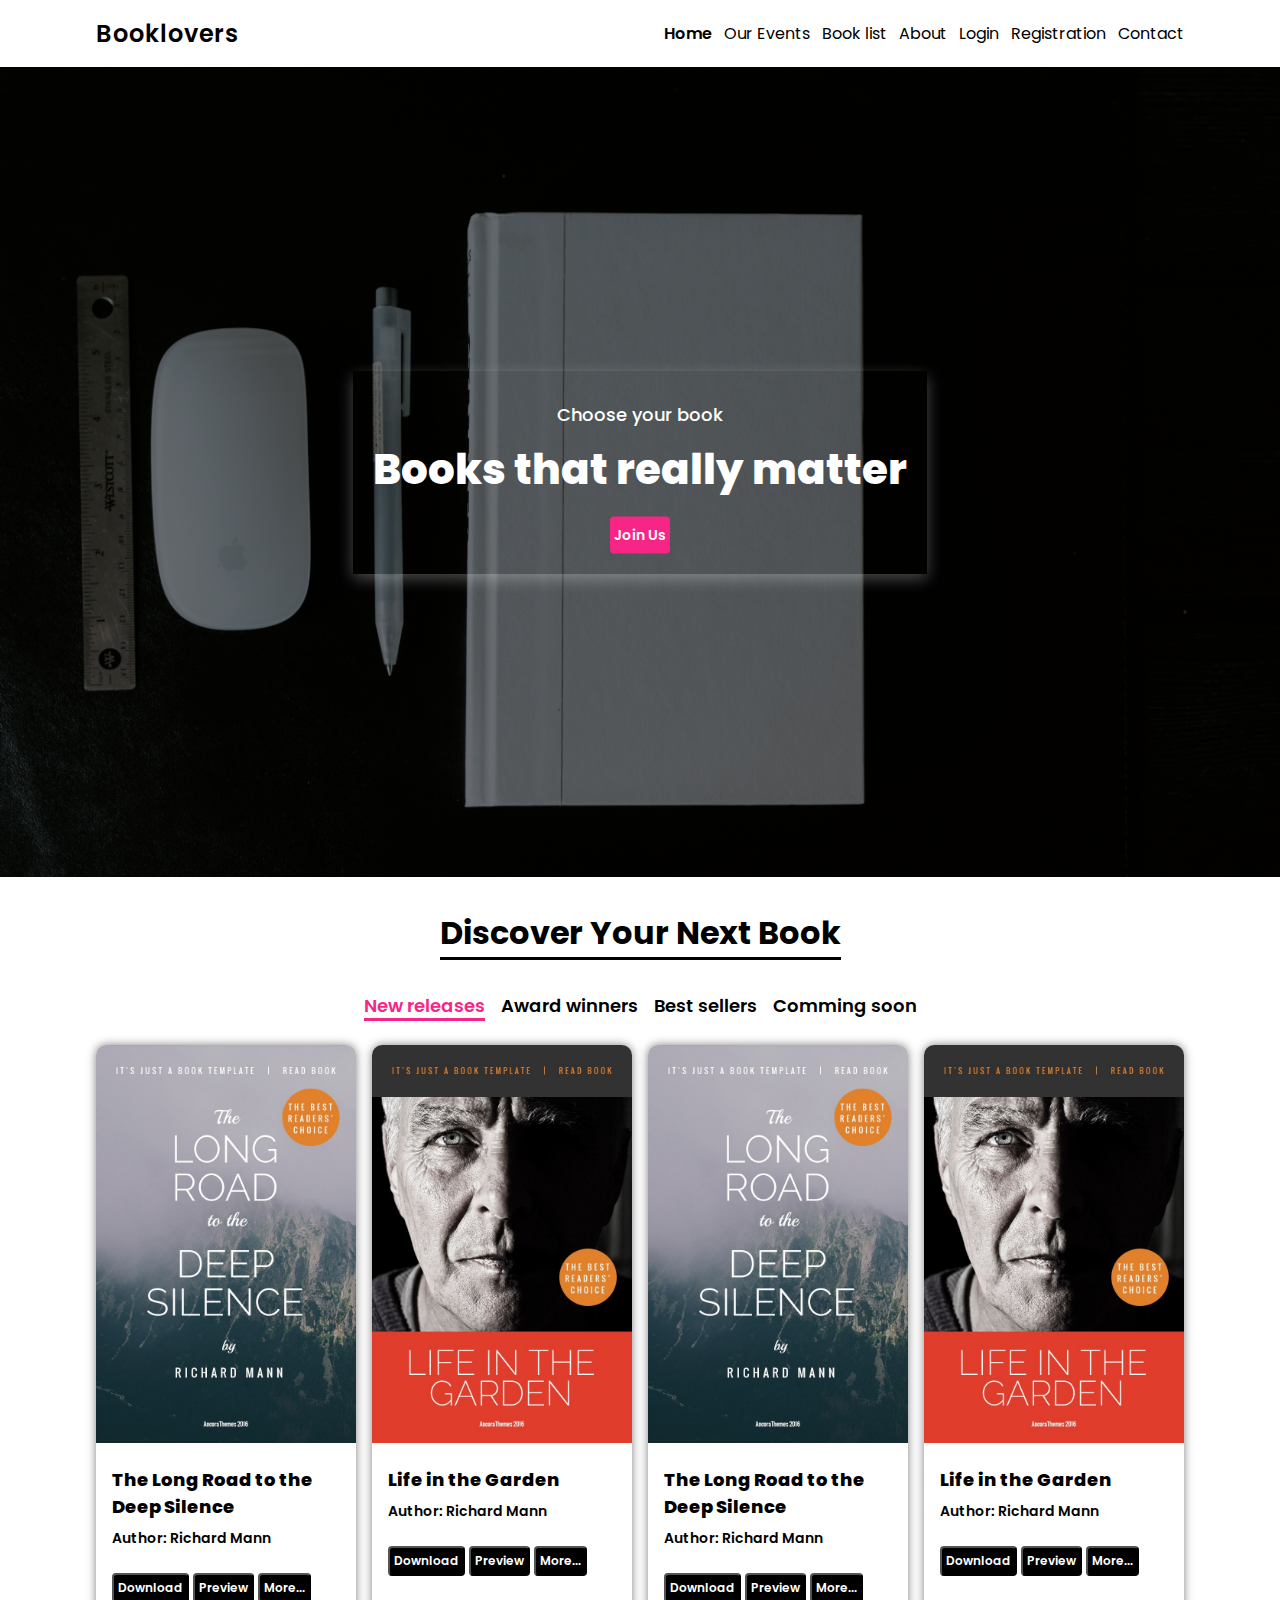
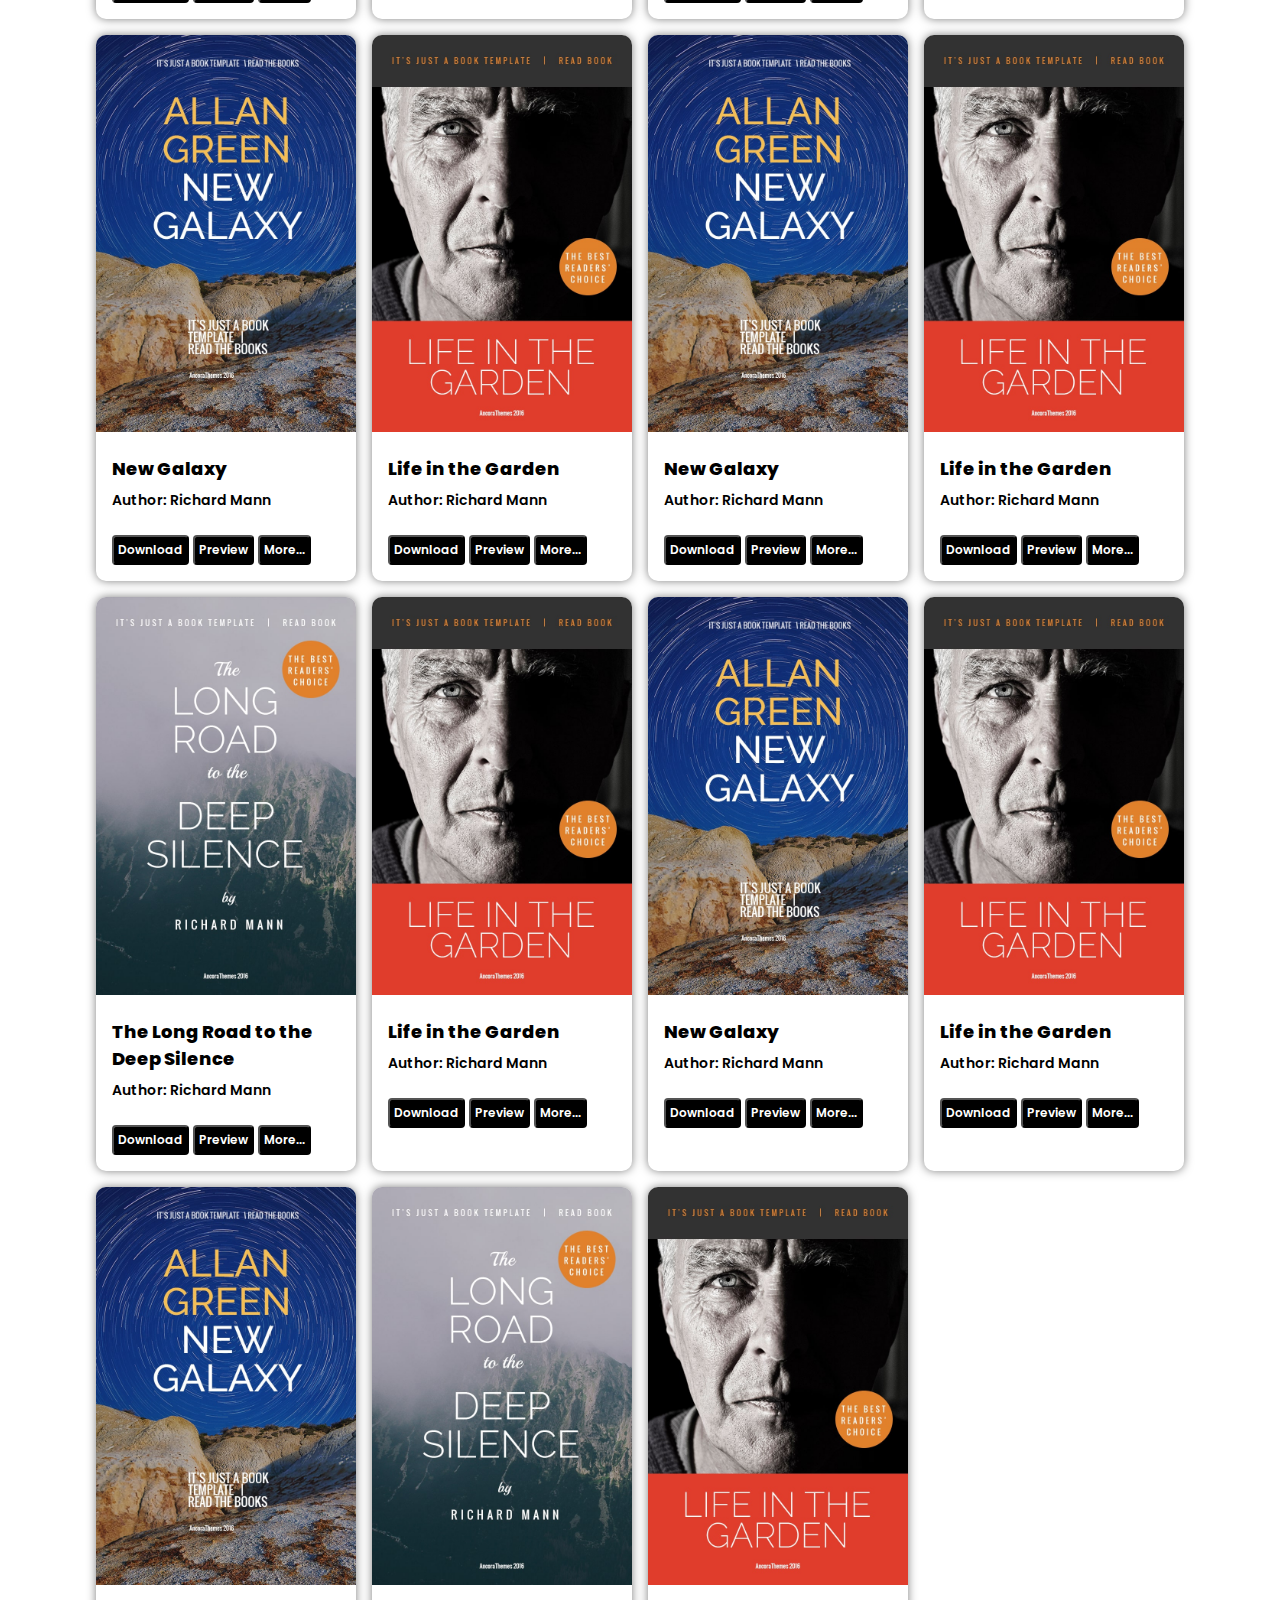
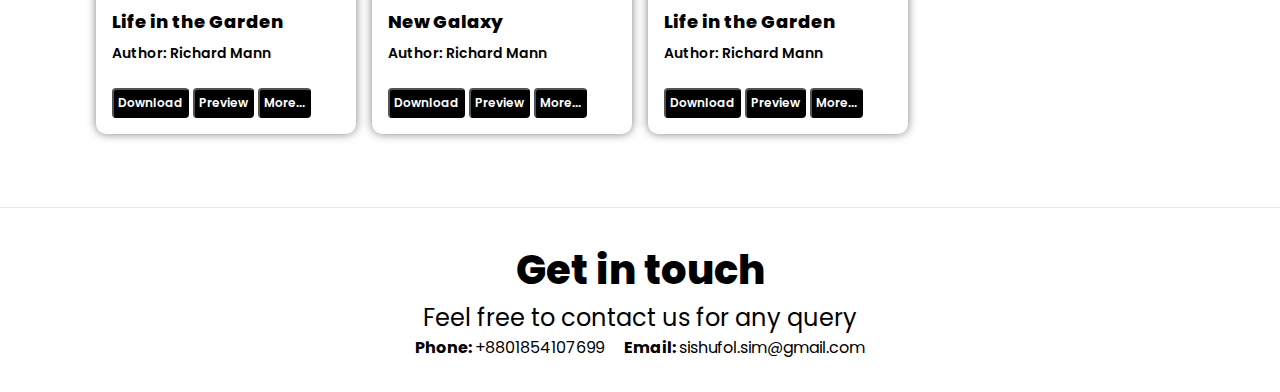
<file: index.html>
<!DOCTYPE html>
<html lang="en">

<head>
    <meta charset="UTF-8">
    <meta http-equiv="X-UA-Compatible" content="IE=edge">
    <meta name="viewport" content="width=device-width, initial-scale=1.0">
    <link rel="stylesheet" href="CSS/main.css">
    <link rel="preconnect" href="https://fonts.googleapis.com">
    <link rel="preconnect" href="https://fonts.gstatic.com" crossorigin>
    <link
        href="https://fonts.googleapis.com/css2?family=Poppins:ital,wght@0,100;0,200;0,300;0,400;0,500;0,600;0,700;0,800;0,900;1,300;1,600;1,700;1,800&display=swap"
        rel="stylesheet">
    <title>Library managemen system</title>
</head>

<body>
    <!-- https://booklovers.ancorathemes.com/ -->
    <!-- NavigationBar -->
    <div class="nav-container" id="navbarId">
        <nav class="navbar">
            <div class="navbar-brand">
                <a href="index.html">Booklovers</a>
            </div>
            <ul class="navbar-nav">
                <li class="nav-item"><a class="nav-link active" href="index.html">Home</a></li>
                <li class="nav-item"><a class="nav-link" href="events.html">Our Events</a></li>
                <li class="nav-item"><a class="nav-link" href="booklist.html">Book list</a></li>
                <li class="nav-item"><a class="nav-link" href="#">About</a></li>
                <li class="nav-item"><a class="nav-link" href="login.html">Login</a></li>
                <li class="nav-item"><a class="nav-link" href="registration.html">Registration</a></li>
                <li class="nav-item"><a class="nav-link" href="#footer">Contact</a></li>
            </ul>
        </nav>
    </div>

    <!-- Headng -->
    <header class="header">
        <div class="header-content">

            <div class="text-box">
                <p>Choose your book</p>
                <h1>Books that really matter</h1>
                <a href="registration.html" class="btn secondary-btn">Join Us</a>
            </div>
        </div>
    </header>

    <!-- Book list -->
    <div id="book-category">
        <div class="title-box">
            <h1 class="">Discover Your Next Book</h1>
        </div>
        <nav class="category-container">
            <ul class="category-nav">
                <li class="category-nav-item"><a class="category-nav-link  category-active" href="#">New releases</a>
                </li>
                <li class="category-nav-item"><a class="category-nav-link" href="#">Award winners</a></li>
                <li class="category-nav-item"><a class="category-nav-link" href="booklist.html">Best sellers</a></li>
                <li class="category-nav-item"><a class="category-nav-link" href="#">Comming soon</a></li>
            </ul>
        </nav>
    </div>
    <div class="book-section">

        <!--Book Container -->
        <div class="book-container">
            <!-- Book images -->
            <div class="book-cover">
                <img src="img/book1.jpg">
            </div>
            <div class="book-info-box">
                <!-- Book title and authors -->
                <div class="book-text-box">
                    <h2 class="book-title">The Long Road to the Deep Silence</h2>
                    <h4 class="book-author"><span>Author: </span>Richard Mann</h4>
                </div>
                <!-- Button -->
                <div class="book-btn">
                    <button class="primary-btn">Download</button>
                    <button class="primary-btn">Preview</button>
                    <button class="primary-btn">More...</button>
                </div>
            </div>
        </div>


        <!--Book Container -->
        <div class="book-container">
            <!-- Book images -->
            <div class="book-cover">
                <img src="img/book2.jpg">
            </div>
            <div class="book-info-box">
                <!-- Book title and authors -->
                <div class="book-text-box">
                    <h2 class="book-title">
                        Life in the Garden</h2>
                    <h4 class="book-author"><span>Author: </span>Richard Mann</h4>
                </div>
                <!-- Button -->
                <div class="book-btn">
                    <button class="primary-btn">Download</button>
                    <button class="primary-btn">Preview</button>
                    <button class="primary-btn">More...</button>
                </div>
            </div>
        </div>


        <!--Book Container -->
        <div class="book-container">
            <!-- Book images -->
            <div class="book-cover">
                <img src="img/book1.jpg">
            </div>
            <div class="book-info-box">
                <!-- Book title and authors -->
                <div class="book-text-box">
                    <h2 class="book-title">The Long Road to the Deep Silence</h2>
                    <h4 class="book-author"><span>Author: </span>Richard Mann</h4>
                </div>
                <!-- Button -->
                <div class="book-btn">
                    <button class="primary-btn">Download</button>
                    <button class="primary-btn">Preview</button>
                    <button class="primary-btn">More...</button>
                </div>
            </div>
        </div>


        <!--Book Container -->
        <div class="book-container">
            <!-- Book images -->
            <div class="book-cover">
                <img src="img/book2.jpg">
            </div>
            <div class="book-info-box">
                <!-- Book title and authors -->
                <div class="book-text-box">
                    <h2 class="book-title">
                        Life in the Garden</h2>
                    <h4 class="book-author"><span>Author: </span>Richard Mann</h4>
                </div>
                <!-- Button -->
                <div class="book-btn">
                    <button class="primary-btn">Download</button>
                    <button class="primary-btn">Preview</button>
                    <button class="primary-btn">More...</button>
                </div>
            </div>
        </div>


        <!--Book Container -->
        <div class="book-container">
            <!-- Book images -->
            <div class="book-cover">
                <img src="img/book3.jpg">
            </div>
            <div class="book-info-box">
                <!-- Book title and authors -->
                <div class="book-text-box">
                    <h2 class="book-title">New Galaxy
                    </h2>
                    <h4 class="book-author"><span>Author: </span>Richard Mann</h4>
                </div>
                <!-- Button -->
                <div class="book-btn">
                    <button class="primary-btn">Download</button>
                    <button class="primary-btn">Preview</button>
                    <button class="primary-btn">More...</button>
                </div>
            </div>
        </div>


        <!--Book Container -->
        <div class="book-container">
            <!-- Book images -->
            <div class="book-cover">
                <img src="img/book2.jpg">
            </div>
            <div class="book-info-box">
                <!-- Book title and authors -->
                <div class="book-text-box">
                    <h2 class="book-title">
                        Life in the Garden</h2>
                    <h4 class="book-author"><span>Author: </span>Richard Mann</h4>
                </div>
                <!-- Button -->
                <div class="book-btn">
                    <button class="primary-btn">Download</button>
                    <button class="primary-btn">Preview</button>
                    <button class="primary-btn">More...</button>
                </div>
            </div>
        </div>


        <!--Book Container -->
        <div class="book-container">
            <!-- Book images -->
            <div class="book-cover">
                <img src="img/book3.jpg">
            </div>
            <div class="book-info-box">
                <!-- Book title and authors -->
                <div class="book-text-box">
                    <h2 class="book-title">New Galaxy
                    </h2>
                    <h4 class="book-author"><span>Author: </span>Richard Mann</h4>
                </div>
                <!-- Button -->
                <div class="book-btn">
                    <button class="primary-btn">Download</button>
                    <button class="primary-btn">Preview</button>
                    <button class="primary-btn">More...</button>
                </div>
            </div>
        </div>


        <!--Book Container -->
        <div class="book-container">
            <!-- Book images -->
            <div class="book-cover">
                <img src="img/book2.jpg">
            </div>
            <div class="book-info-box">
                <!-- Book title and authors -->
                <div class="book-text-box">
                    <h2 class="book-title">
                        Life in the Garden</h2>
                    <h4 class="book-author"><span>Author: </span>Richard Mann</h4>
                </div>
                <!-- Button -->
                <div class="book-btn">
                    <button class="primary-btn">Download</button>
                    <button class="primary-btn">Preview</button>
                    <button class="primary-btn">More...</button>
                </div>
            </div>
        </div>


        <!--Book Container -->
        <div class="book-container">
            <!-- Book images -->
            <div class="book-cover">
                <img src="img/book1.jpg">
            </div>
            <div class="book-info-box">
                <!-- Book title and authors -->
                <div class="book-text-box">
                    <h2 class="book-title">The Long Road to the Deep Silence</h2>
                    <h4 class="book-author"><span>Author: </span>Richard Mann</h4>
                </div>
                <!-- Button -->
                <div class="book-btn">
                    <button class="primary-btn">Download</button>
                    <button class="primary-btn">Preview</button>
                    <button class="primary-btn">More...</button>
                </div>
            </div>
        </div>


        <!--Book Container -->
        <div class="book-container">
            <!-- Book images -->
            <div class="book-cover">
                <img src="img/book2.jpg">
            </div>
            <div class="book-info-box">
                <!-- Book title and authors -->
                <div class="book-text-box">
                    <h2 class="book-title">
                        Life in the Garden</h2>
                    <h4 class="book-author"><span>Author: </span>Richard Mann</h4>
                </div>
                <!-- Button -->
                <div class="book-btn">
                    <button class="primary-btn">Download</button>
                    <button class="primary-btn">Preview</button>
                    <button class="primary-btn">More...</button>
                </div>
            </div>
        </div>


        <!--Book Container -->
        <div class="book-container">
            <!-- Book images -->
            <div class="book-cover">
                <img src="img/book3.jpg">
            </div>
            <div class="book-info-box">
                <!-- Book title and authors -->
                <div class="book-text-box">
                    <h2 class="book-title">New Galaxy
                    </h2>
                    <h4 class="book-author"><span>Author: </span>Richard Mann</h4>
                </div>
                <!-- Button -->
                <div class="book-btn">
                    <button class="primary-btn">Download</button>
                    <button class="primary-btn">Preview</button>
                    <button class="primary-btn">More...</button>
                </div>
            </div>
        </div>


        <!--Book Container -->
        <div class="book-container">
            <!-- Book images -->
            <div class="book-cover">
                <img src="img/book2.jpg">
            </div>
            <div class="book-info-box">
                <!-- Book title and authors -->
                <div class="book-text-box">
                    <h2 class="book-title">
                        Life in the Garden</h2>
                    <h4 class="book-author"><span>Author: </span>Richard Mann</h4>
                </div>
                <!-- Button -->
                <div class="book-btn">
                    <button class="primary-btn">Download</button>
                    <button class="primary-btn">Preview</button>
                    <button class="primary-btn">More...</button>
                </div>
            </div>
        </div>
        <!--Book Container -->
        <div class="book-container">
            <!-- Book images -->
            <div class="book-cover">
                <img src="img/book3.jpg">
            </div>
            <div class="book-info-box">
                <!-- Book title and authors -->
                <div class="book-text-box">
                    <h2 class="book-title">
                        Life in the Garden</h2>
                    <h4 class="book-author"><span>Author: </span>Richard Mann</h4>
                </div>
                <!-- Button -->
                <div class="book-btn">
                    <button class="primary-btn">Download</button>
                    <button class="primary-btn">Preview</button>
                    <button class="primary-btn">More...</button>
                </div>
            </div>
        </div>


        <!--Book Container -->
        <div class="book-container">
            <!-- Book images -->
            <div class="book-cover">
                <img src="img/book1.jpg">
            </div>
            <div class="book-info-box">
                <!-- Book title and authors -->
                <div class="book-text-box">
                    <h2 class="book-title">New Galaxy
                    </h2>
                    <h4 class="book-author"><span>Author: </span>Richard Mann</h4>
                </div>
                <!-- Button -->
                <div class="book-btn">
                    <button class="primary-btn">Download</button>
                    <button class="primary-btn">Preview</button>
                    <button class="primary-btn">More...</button>
                </div>
            </div>
        </div>


        <!--Book Container -->
        <div class="book-container">
            <!-- Book images -->
            <div class="book-cover">
                <img src="img/book2.jpg">
            </div>
            <div class="book-info-box">
                <!-- Book title and authors -->
                <div class="book-text-box">
                    <h2 class="book-title">
                        Life in the Garden</h2>
                    <h4 class="book-author"><span>Author: </span>Richard Mann</h4>
                </div>
                <!-- Button -->
                <div class="book-btn">
                    <button class="primary-btn">Download</button>
                    <button class="primary-btn">Preview</button>
                    <button class="primary-btn">More...</button>
                </div>
            </div>
        </div>


    </div>

    <div class="footer" id="footer">
        <div class="container">
            <div class="footer-content">
                <div class="text-box">
                    <h2>Get in touch</h2>
                    <p>Feel free to contact us for any query</p>
                    <span><strong>Phone: </strong><a href="tel:+8801854107699">+8801854107699</a></span>
                    <span><strong>Email: </strong><a
                            href="mailto:sishufol.sim@gmail.com">sishufol.sim@gmail.com</a></span>
                </div>
            </div>
        </div>
    </div>



</body>

</html>
</file>
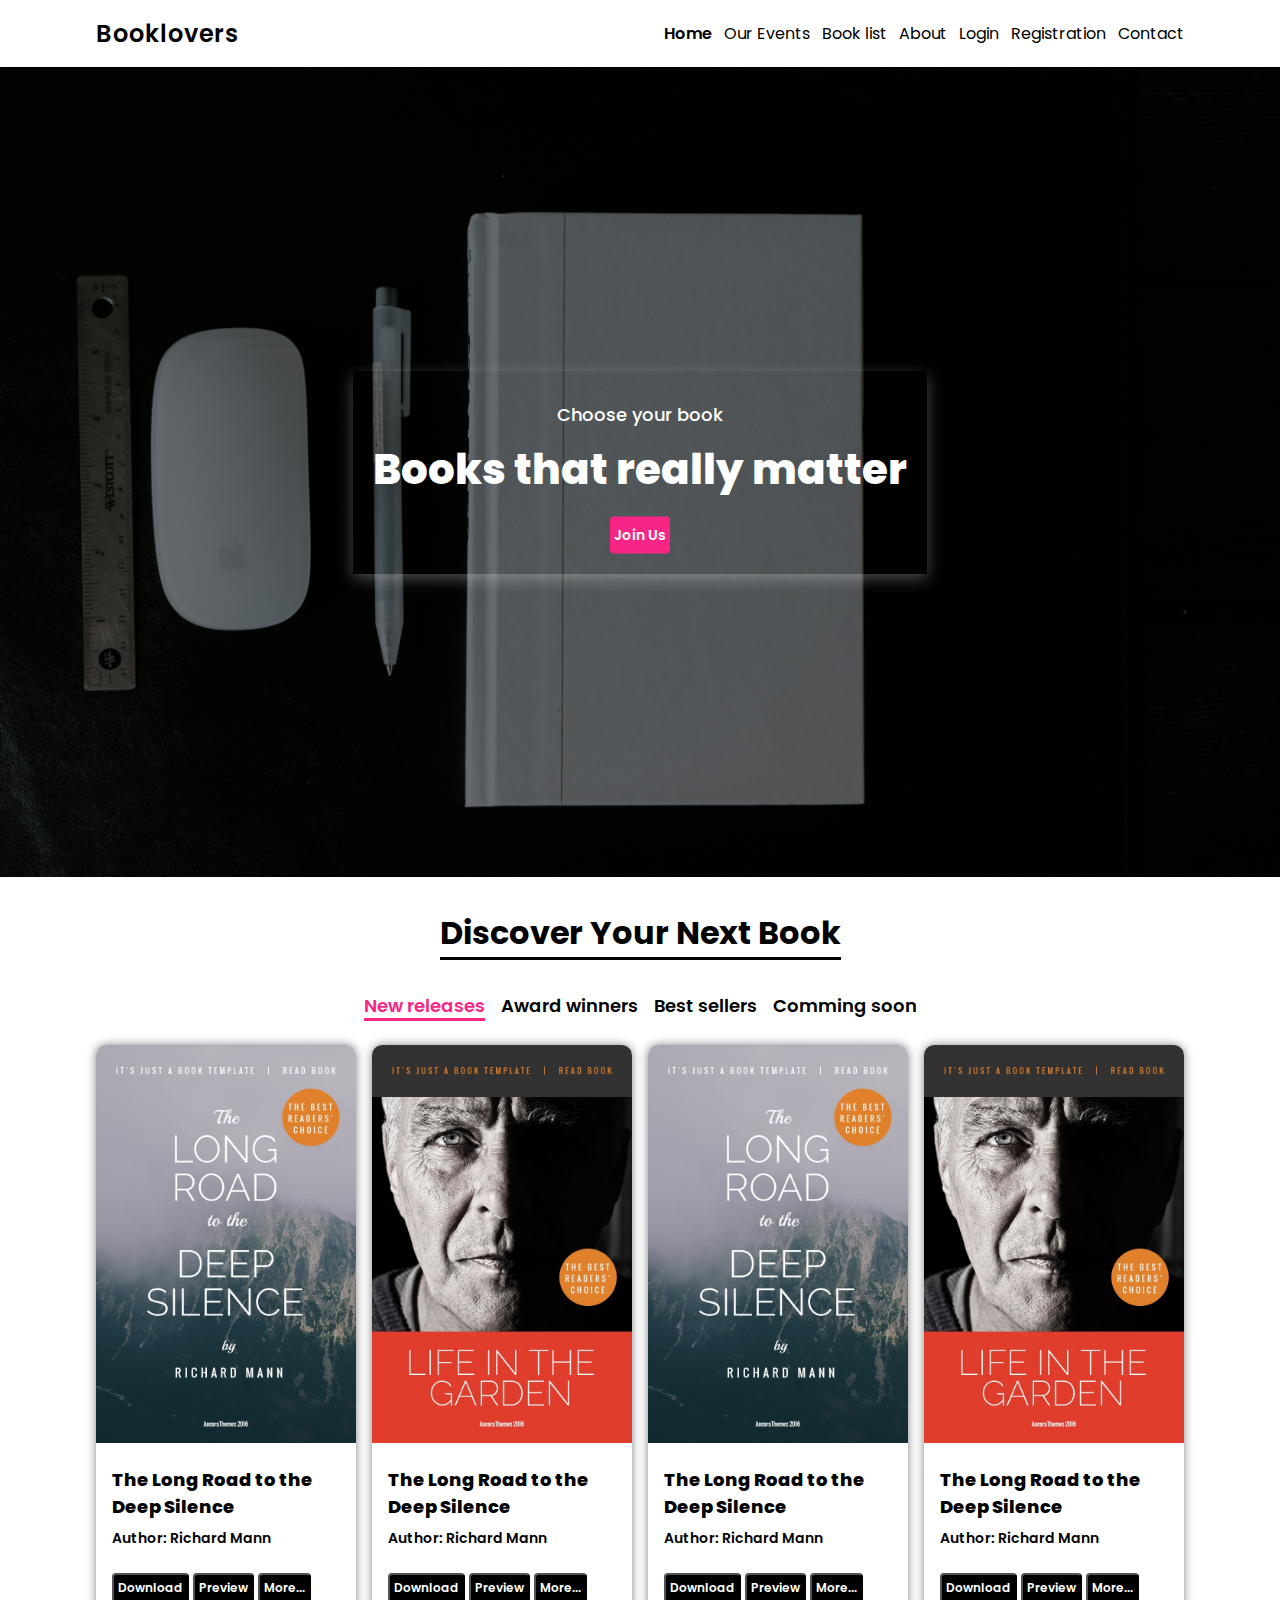
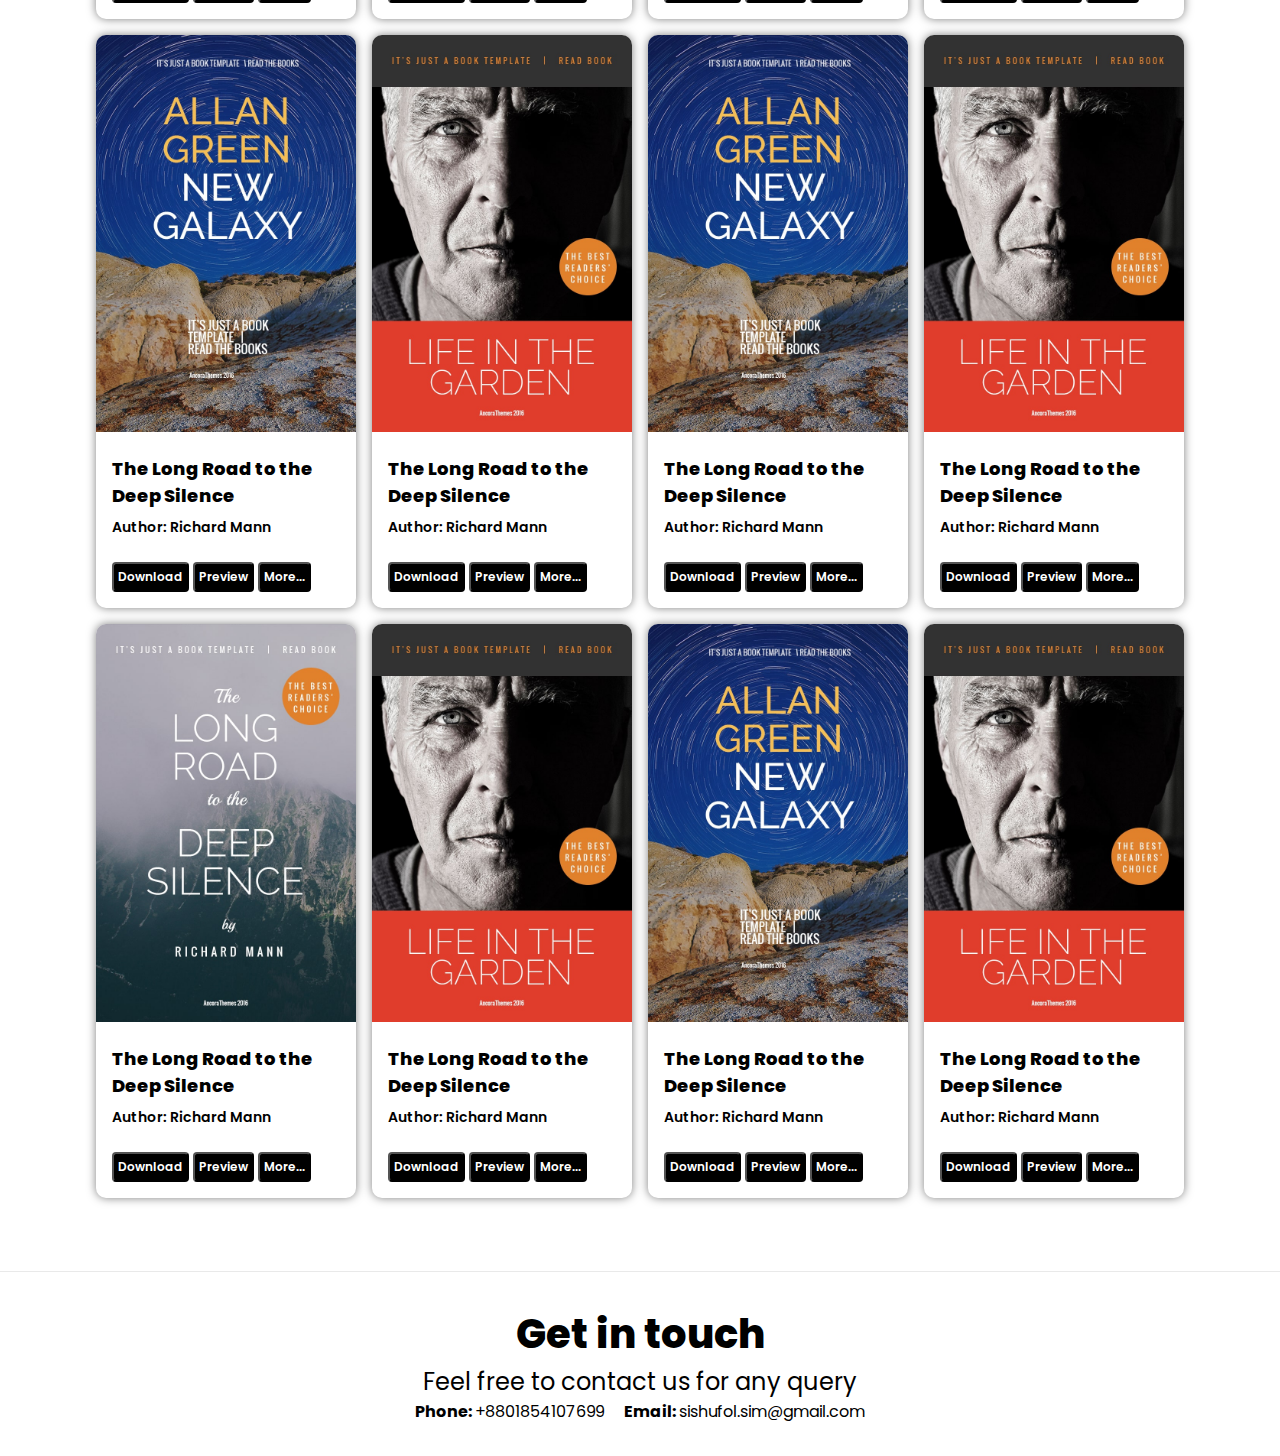
<file: html/index.html>
<!DOCTYPE html>
<html lang="en">

<head>
    <meta charset="UTF-8">
    <meta http-equiv="X-UA-Compatible" content="IE=edge">
    <meta name="viewport" content="width=device-width, initial-scale=1.0">
    <link rel="stylesheet" href="../CSS/main.css">
    <link rel="preconnect" href="https://fonts.googleapis.com">
    <link rel="preconnect" href="https://fonts.gstatic.com" crossorigin>
    <link
        href="https://fonts.googleapis.com/css2?family=Poppins:ital,wght@0,100;0,200;0,300;0,400;0,500;0,600;0,700;0,800;0,900;1,300;1,600;1,700;1,800&display=swap"
        rel="stylesheet">
    <title>Library managemen system</title>
</head>

<body>
    <!-- https://booklovers.ancorathemes.com/ -->
    <!-- NavigationBar -->
    <div class="nav-container" id="navbarId">
        <nav class="navbar">
            <div class="navbar-brand">
                <a href="index.html">Booklovers</a>
            </div>
            <ul class="navbar-nav">
                <li class="nav-item"><a class="nav-link active" href="index.html">Home</a></li>
                <li class="nav-item"><a class="nav-link" href="#">Our Events</a></li>
                <li class="nav-item"><a class="nav-link" href="booklist.html">Book list</a></li>
                <li class="nav-item"><a class="nav-link" href="#">About</a></li>
                <li class="nav-item"><a class="nav-link" href="login.html">Login</a></li>
                <li class="nav-item"><a class="nav-link" href="registration.html">Registration</a></li>
                <li class="nav-item"><a class="nav-link" href="#footer">Contact</a></li>
            </ul>
        </nav>
    </div>

    <!-- Headng -->
    <header class="header">
        <div class="header-content">

            <div class="text-box">
                <p>Choose your book</p>
                <h1>Books that really matter</h1>
                <a href="registration.html" class="btn secondary-btn">Join Us</a>
            </div>
        </div>
    </header>

    <!-- Book list -->
    <div id="book-category">
        <div class="title-box">
            <h1 class="">Discover Your Next Book</h1>
        </div>
        <nav class="category-container">
            <ul class="category-nav">
                <li class="category-nav-item"><a class="category-nav-link  category-active" href="#">New releases</a>
                </li>
                <li class="category-nav-item"><a class="category-nav-link" href="#">Award winners</a></li>
                <li class="category-nav-item"><a class="category-nav-link" href="booklist.html">Best sellers</a></li>
                <li class="category-nav-item"><a class="category-nav-link" href="#">Comming soon</a></li>
            </ul>
        </nav>
    </div>
    <div class="book-section">

        <!--Book Container -->
        <div class="book-container">
            <!-- Book images -->
            <div class="book-cover">
                <img src="../img/book1.jpg">
            </div>
            <div class="book-info-box">
                <!-- Book title and authors -->
                <div class="book-text-box">
                    <h2 class="book-title">The Long Road to the Deep Silence</h2>
                    <h4 class="book-author"><span>Author: </span>Richard Mann</h4>
                </div>
                <!-- Button -->
                <div class="book-btn">
                    <button class="primary-btn">Download</button>
                    <button class="primary-btn">Preview</button>
                    <button class="primary-btn">More...</button>
                </div>
            </div>
        </div>


        <!--Book Container -->
        <div class="book-container">
            <!-- Book images -->
            <div class="book-cover">
                <img src="../img/book2.jpg">
            </div>
            <div class="book-info-box">
                <!-- Book title and authors -->
                <div class="book-text-box">
                    <h2 class="book-title">The Long Road to the Deep Silence</h2>
                    <h4 class="book-author"><span>Author: </span>Richard Mann</h4>
                </div>
                <!-- Button -->
                <div class="book-btn">
                    <button class="primary-btn">Download</button>
                    <button class="primary-btn">Preview</button>
                    <button class="primary-btn">More...</button>
                </div>
            </div>
        </div>


        <!--Book Container -->
        <div class="book-container">
            <!-- Book images -->
            <div class="book-cover">
                <img src="../img/book1.jpg">
            </div>
            <div class="book-info-box">
                <!-- Book title and authors -->
                <div class="book-text-box">
                    <h2 class="book-title">The Long Road to the Deep Silence</h2>
                    <h4 class="book-author"><span>Author: </span>Richard Mann</h4>
                </div>
                <!-- Button -->
                <div class="book-btn">
                    <button class="primary-btn">Download</button>
                    <button class="primary-btn">Preview</button>
                    <button class="primary-btn">More...</button>
                </div>
            </div>
        </div>


        <!--Book Container -->
        <div class="book-container">
            <!-- Book images -->
            <div class="book-cover">
                <img src="../img/book2.jpg">
            </div>
            <div class="book-info-box">
                <!-- Book title and authors -->
                <div class="book-text-box">
                    <h2 class="book-title">The Long Road to the Deep Silence</h2>
                    <h4 class="book-author"><span>Author: </span>Richard Mann</h4>
                </div>
                <!-- Button -->
                <div class="book-btn">
                    <button class="primary-btn">Download</button>
                    <button class="primary-btn">Preview</button>
                    <button class="primary-btn">More...</button>
                </div>
            </div>
        </div>


        <!--Book Container -->
        <div class="book-container">
            <!-- Book images -->
            <div class="book-cover">
                <img src="../img/book3.jpg">
            </div>
            <div class="book-info-box">
                <!-- Book title and authors -->
                <div class="book-text-box">
                    <h2 class="book-title">The Long Road to the Deep Silence</h2>
                    <h4 class="book-author"><span>Author: </span>Richard Mann</h4>
                </div>
                <!-- Button -->
                <div class="book-btn">
                    <button class="primary-btn">Download</button>
                    <button class="primary-btn">Preview</button>
                    <button class="primary-btn">More...</button>
                </div>
            </div>
        </div>


        <!--Book Container -->
        <div class="book-container">
            <!-- Book images -->
            <div class="book-cover">
                <img src="../img/book2.jpg">
            </div>
            <div class="book-info-box">
                <!-- Book title and authors -->
                <div class="book-text-box">
                    <h2 class="book-title">The Long Road to the Deep Silence</h2>
                    <h4 class="book-author"><span>Author: </span>Richard Mann</h4>
                </div>
                <!-- Button -->
                <div class="book-btn">
                    <button class="primary-btn">Download</button>
                    <button class="primary-btn">Preview</button>
                    <button class="primary-btn">More...</button>
                </div>
            </div>
        </div>


        <!--Book Container -->
        <div class="book-container">
            <!-- Book images -->
            <div class="book-cover">
                <img src="../img/book3.jpg">
            </div>
            <div class="book-info-box">
                <!-- Book title and authors -->
                <div class="book-text-box">
                    <h2 class="book-title">The Long Road to the Deep Silence</h2>
                    <h4 class="book-author"><span>Author: </span>Richard Mann</h4>
                </div>
                <!-- Button -->
                <div class="book-btn">
                    <button class="primary-btn">Download</button>
                    <button class="primary-btn">Preview</button>
                    <button class="primary-btn">More...</button>
                </div>
            </div>
        </div>


        <!--Book Container -->
        <div class="book-container">
            <!-- Book images -->
            <div class="book-cover">
                <img src="../img/book2.jpg">
            </div>
            <div class="book-info-box">
                <!-- Book title and authors -->
                <div class="book-text-box">
                    <h2 class="book-title">The Long Road to the Deep Silence</h2>
                    <h4 class="book-author"><span>Author: </span>Richard Mann</h4>
                </div>
                <!-- Button -->
                <div class="book-btn">
                    <button class="primary-btn">Download</button>
                    <button class="primary-btn">Preview</button>
                    <button class="primary-btn">More...</button>
                </div>
            </div>
        </div>


        <!--Book Container -->
        <div class="book-container">
            <!-- Book images -->
            <div class="book-cover">
                <img src="../img/book1.jpg">
            </div>
            <div class="book-info-box">
                <!-- Book title and authors -->
                <div class="book-text-box">
                    <h2 class="book-title">The Long Road to the Deep Silence</h2>
                    <h4 class="book-author"><span>Author: </span>Richard Mann</h4>
                </div>
                <!-- Button -->
                <div class="book-btn">
                    <button class="primary-btn">Download</button>
                    <button class="primary-btn">Preview</button>
                    <button class="primary-btn">More...</button>
                </div>
            </div>
        </div>


        <!--Book Container -->
        <div class="book-container">
            <!-- Book images -->
            <div class="book-cover">
                <img src="../img/book2.jpg">
            </div>
            <div class="book-info-box">
                <!-- Book title and authors -->
                <div class="book-text-box">
                    <h2 class="book-title">The Long Road to the Deep Silence</h2>
                    <h4 class="book-author"><span>Author: </span>Richard Mann</h4>
                </div>
                <!-- Button -->
                <div class="book-btn">
                    <button class="primary-btn">Download</button>
                    <button class="primary-btn">Preview</button>
                    <button class="primary-btn">More...</button>
                </div>
            </div>
        </div>


        <!--Book Container -->
        <div class="book-container">
            <!-- Book images -->
            <div class="book-cover">
                <img src="../img/book3.jpg">
            </div>
            <div class="book-info-box">
                <!-- Book title and authors -->
                <div class="book-text-box">
                    <h2 class="book-title">The Long Road to the Deep Silence</h2>
                    <h4 class="book-author"><span>Author: </span>Richard Mann</h4>
                </div>
                <!-- Button -->
                <div class="book-btn">
                    <button class="primary-btn">Download</button>
                    <button class="primary-btn">Preview</button>
                    <button class="primary-btn">More...</button>
                </div>
            </div>
        </div>


        <!--Book Container -->
        <div class="book-container">
            <!-- Book images -->
            <div class="book-cover">
                <img src="../img/book2.jpg">
            </div>
            <div class="book-info-box">
                <!-- Book title and authors -->
                <div class="book-text-box">
                    <h2 class="book-title">The Long Road to the Deep Silence</h2>
                    <h4 class="book-author"><span>Author: </span>Richard Mann</h4>
                </div>
                <!-- Button -->
                <div class="book-btn">
                    <button class="primary-btn">Download</button>
                    <button class="primary-btn">Preview</button>
                    <button class="primary-btn">More...</button>
                </div>
            </div>
        </div>


    </div>

    <div class="footer" id="footer">
        <div class="container">
            <div class="footer-content">
                <div class="text-box">
                    <h2>Get in touch</h2>
                    <p>Feel free to contact us for any query</p>
                    <span><strong>Phone: </strong><a href="tel:+8801854107699">+8801854107699</a></span>
                    <span><strong>Email: </strong><a
                            href="mailto:sishufol.sim@gmail.com">sishufol.sim@gmail.com</a></span>
                </div>
            </div>
        </div>
    </div>



</body>

</html>
</file>
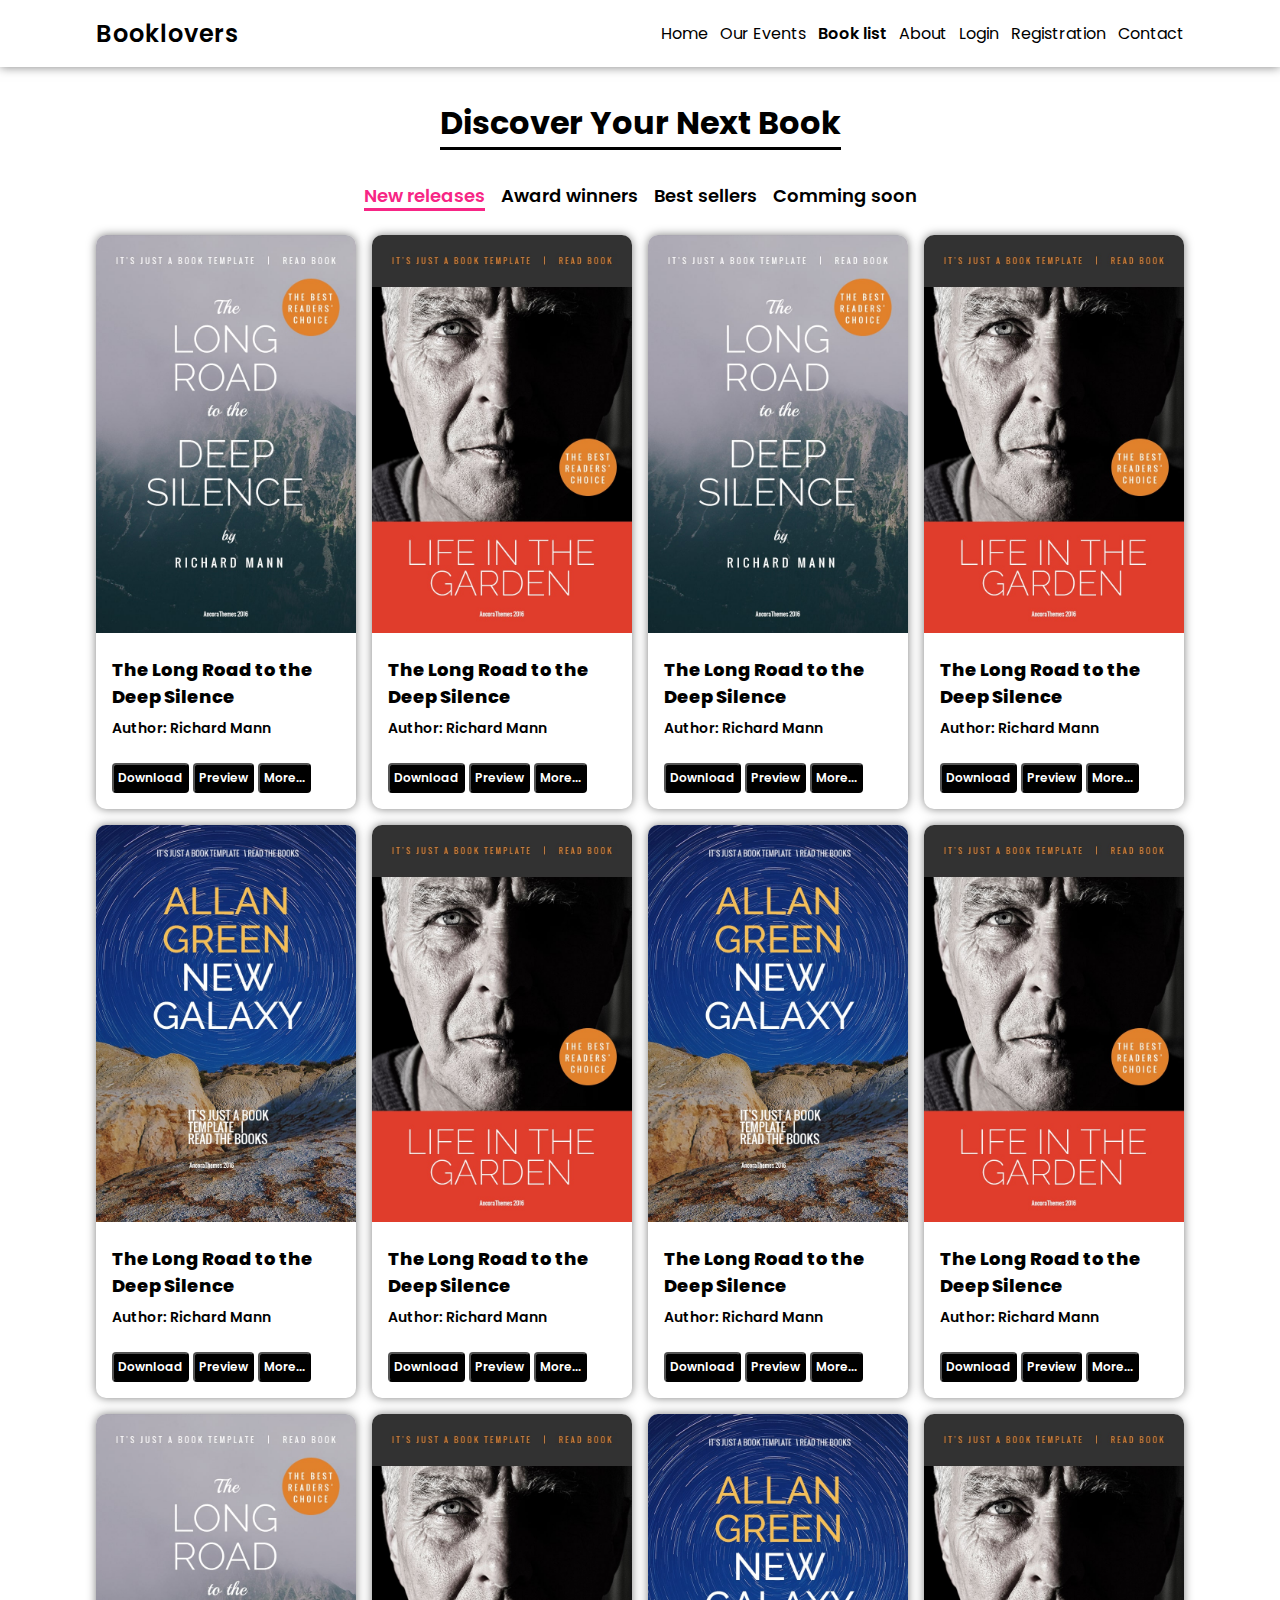
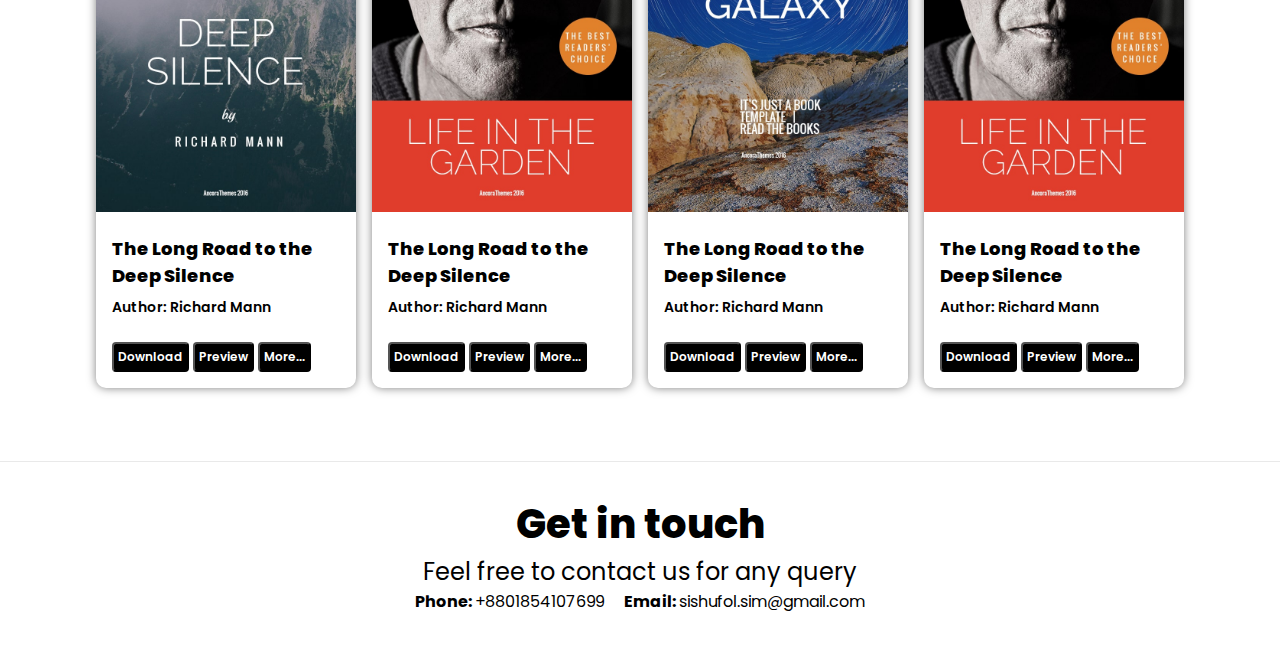
<file: booklist.html>
<!DOCTYPE html>
<html lang="en">

<head>
    <meta charset="UTF-8">
    <meta http-equiv="X-UA-Compatible" content="IE=edge">
    <meta name="viewport" content="width=device-width, initial-scale=1.0">
    <link rel="stylesheet" href="CSS/main.css">
    <link rel="preconnect" href="https://fonts.googleapis.com">
    <link rel="preconnect" href="https://fonts.gstatic.com" crossorigin>
    <link
        href="https://fonts.googleapis.com/css2?family=Poppins:ital,wght@0,100;0,200;0,300;0,400;0,500;0,600;0,700;0,800;0,900;1,300;1,600;1,700;1,800&display=swap"
        rel="stylesheet">
    <title>Book list</title>
</head>

<body>
    <div class="nav-container" id="navbarId">
        <nav class="navbar">
            <div class="navbar-brand">
                <a href="index.html">Booklovers</a>
            </div>
            <ul class="navbar-nav">
                <li class="nav-item"><a class="nav-link" href="index.html">Home</a></li>
                <li class="nav-item"><a class="nav-link" href="events.html">Our Events</a></li>
                <li class="nav-item"><a class="nav-link active" href="booklist.html">Book list</a></li>
                <li class="nav-item"><a class="nav-link" href="#">About</a></li>
                <li class="nav-item"><a class="nav-link" href="login.html">Login</a></li>
                <li class="nav-item"><a class="nav-link" href="registration.html">Registration</a></li>
                <li class="nav-item"><a class="nav-link" href="#footer">Contact</a></li>
            </ul>
        </nav>
    </div>


    <!-- Book list -->
    <div id="book-category">
        <div class="title-box">
            <h1 class="">Discover Your Next Book</h1>
        </div>
        <nav class="category-container">
            <ul class="category-nav">
                <li class="category-nav-item"><a class="category-nav-link  category-active" href="#">New releases</a>
                </li>
                <li class="category-nav-item"><a class="category-nav-link" href="#">Award winners</a></li>
                <li class="category-nav-item"><a class="category-nav-link" href="booklist.html">Best sellers</a></li>
                <li class="category-nav-item"><a class="category-nav-link" href="#">Comming soon</a></li>
            </ul>
        </nav>
    </div>
    <div class="book-section">

        <!--Book Container -->
        <div class="book-container">
            <!-- Book images -->
            <div class="book-cover">
                <img src="img/book1.jpg">
            </div>
            <div class="book-info-box">
                <!-- Book title and authors -->
                <div class="book-text-box">
                    <h2 class="book-title">The Long Road to the Deep Silence</h2>
                    <h4 class="book-author"><span>Author: </span>Richard Mann</h4>
                </div>
                <!-- Button -->
                <div class="book-btn">
                    <button class="primary-btn">Download</button>
                    <button class="primary-btn">Preview</button>
                    <button class="primary-btn">More...</button>
                </div>
            </div>
        </div>


        <!--Book Container -->
        <div class="book-container">
            <!-- Book images -->
            <div class="book-cover">
                <img src="img/book2.jpg">
            </div>
            <div class="book-info-box">
                <!-- Book title and authors -->
                <div class="book-text-box">
                    <h2 class="book-title">The Long Road to the Deep Silence</h2>
                    <h4 class="book-author"><span>Author: </span>Richard Mann</h4>
                </div>
                <!-- Button -->
                <div class="book-btn">
                    <button class="primary-btn">Download</button>
                    <button class="primary-btn">Preview</button>
                    <button class="primary-btn">More...</button>
                </div>
            </div>
        </div>


        <!--Book Container -->
        <div class="book-container">
            <!-- Book images -->
            <div class="book-cover">
                <img src="img/book1.jpg">
            </div>
            <div class="book-info-box">
                <!-- Book title and authors -->
                <div class="book-text-box">
                    <h2 class="book-title">The Long Road to the Deep Silence</h2>
                    <h4 class="book-author"><span>Author: </span>Richard Mann</h4>
                </div>
                <!-- Button -->
                <div class="book-btn">
                    <button class="primary-btn">Download</button>
                    <button class="primary-btn">Preview</button>
                    <button class="primary-btn">More...</button>
                </div>
            </div>
        </div>


        <!--Book Container -->
        <div class="book-container">
            <!-- Book images -->
            <div class="book-cover">
                <img src="img/book2.jpg">
            </div>
            <div class="book-info-box">
                <!-- Book title and authors -->
                <div class="book-text-box">
                    <h2 class="book-title">The Long Road to the Deep Silence</h2>
                    <h4 class="book-author"><span>Author: </span>Richard Mann</h4>
                </div>
                <!-- Button -->
                <div class="book-btn">
                    <button class="primary-btn">Download</button>
                    <button class="primary-btn">Preview</button>
                    <button class="primary-btn">More...</button>
                </div>
            </div>
        </div>


        <!--Book Container -->
        <div class="book-container">
            <!-- Book images -->
            <div class="book-cover">
                <img src="img/book3.jpg">
            </div>
            <div class="book-info-box">
                <!-- Book title and authors -->
                <div class="book-text-box">
                    <h2 class="book-title">The Long Road to the Deep Silence</h2>
                    <h4 class="book-author"><span>Author: </span>Richard Mann</h4>
                </div>
                <!-- Button -->
                <div class="book-btn">
                    <button class="primary-btn">Download</button>
                    <button class="primary-btn">Preview</button>
                    <button class="primary-btn">More...</button>
                </div>
            </div>
        </div>


        <!--Book Container -->
        <div class="book-container">
            <!-- Book images -->
            <div class="book-cover">
                <img src="img/book2.jpg">
            </div>
            <div class="book-info-box">
                <!-- Book title and authors -->
                <div class="book-text-box">
                    <h2 class="book-title">The Long Road to the Deep Silence</h2>
                    <h4 class="book-author"><span>Author: </span>Richard Mann</h4>
                </div>
                <!-- Button -->
                <div class="book-btn">
                    <button class="primary-btn">Download</button>
                    <button class="primary-btn">Preview</button>
                    <button class="primary-btn">More...</button>
                </div>
            </div>
        </div>


        <!--Book Container -->
        <div class="book-container">
            <!-- Book images -->
            <div class="book-cover">
                <img src="img/book3.jpg">
            </div>
            <div class="book-info-box">
                <!-- Book title and authors -->
                <div class="book-text-box">
                    <h2 class="book-title">The Long Road to the Deep Silence</h2>
                    <h4 class="book-author"><span>Author: </span>Richard Mann</h4>
                </div>
                <!-- Button -->
                <div class="book-btn">
                    <button class="primary-btn">Download</button>
                    <button class="primary-btn">Preview</button>
                    <button class="primary-btn">More...</button>
                </div>
            </div>
        </div>


        <!--Book Container -->
        <div class="book-container">
            <!-- Book images -->
            <div class="book-cover">
                <img src="img/book2.jpg">
            </div>
            <div class="book-info-box">
                <!-- Book title and authors -->
                <div class="book-text-box">
                    <h2 class="book-title">The Long Road to the Deep Silence</h2>
                    <h4 class="book-author"><span>Author: </span>Richard Mann</h4>
                </div>
                <!-- Button -->
                <div class="book-btn">
                    <button class="primary-btn">Download</button>
                    <button class="primary-btn">Preview</button>
                    <button class="primary-btn">More...</button>
                </div>
            </div>
        </div>


        <!--Book Container -->
        <div class="book-container">
            <!-- Book images -->
            <div class="book-cover">
                <img src="img/book1.jpg">
            </div>
            <div class="book-info-box">
                <!-- Book title and authors -->
                <div class="book-text-box">
                    <h2 class="book-title">The Long Road to the Deep Silence</h2>
                    <h4 class="book-author"><span>Author: </span>Richard Mann</h4>
                </div>
                <!-- Button -->
                <div class="book-btn">
                    <button class="primary-btn">Download</button>
                    <button class="primary-btn">Preview</button>
                    <button class="primary-btn">More...</button>
                </div>
            </div>
        </div>


        <!--Book Container -->
        <div class="book-container">
            <!-- Book images -->
            <div class="book-cover">
                <img src="img/book2.jpg">
            </div>
            <div class="book-info-box">
                <!-- Book title and authors -->
                <div class="book-text-box">
                    <h2 class="book-title">The Long Road to the Deep Silence</h2>
                    <h4 class="book-author"><span>Author: </span>Richard Mann</h4>
                </div>
                <!-- Button -->
                <div class="book-btn">
                    <button class="primary-btn">Download</button>
                    <button class="primary-btn">Preview</button>
                    <button class="primary-btn">More...</button>
                </div>
            </div>
        </div>


        <!--Book Container -->
        <div class="book-container">
            <!-- Book images -->
            <div class="book-cover">
                <img src="img/book3.jpg">
            </div>
            <div class="book-info-box">
                <!-- Book title and authors -->
                <div class="book-text-box">
                    <h2 class="book-title">The Long Road to the Deep Silence</h2>
                    <h4 class="book-author"><span>Author: </span>Richard Mann</h4>
                </div>
                <!-- Button -->
                <div class="book-btn">
                    <button class="primary-btn">Download</button>
                    <button class="primary-btn">Preview</button>
                    <button class="primary-btn">More...</button>
                </div>
            </div>
        </div>


        <!--Book Container -->
        <div class="book-container">
            <!-- Book images -->
            <div class="book-cover">
                <img src="img/book2.jpg">
            </div>
            <div class="book-info-box">
                <!-- Book title and authors -->
                <div class="book-text-box">
                    <h2 class="book-title">The Long Road to the Deep Silence</h2>
                    <h4 class="book-author"><span>Author: </span>Richard Mann</h4>
                </div>
                <!-- Button -->
                <div class="book-btn">
                    <button class="primary-btn">Download</button>
                    <button class="primary-btn">Preview</button>
                    <button class="primary-btn">More...</button>
                </div>
            </div>
        </div>


    </div>
    <div class="footer" id="footer">
        <div class="container">
            <div class="footer-content">
                <div class="text-box">
                    <h2>Get in touch</h2>
                    <p>Feel free to contact us for any query</p>
                    <span><strong>Phone: </strong><a href="tel:+8801854107699">+8801854107699</a></span>
                    <span><strong>Email: </strong><a
                            href="mailto:sishufol.sim@gmail.com">sishufol.sim@gmail.com</a></span>
                </div>
            </div>
        </div>
    </div>
</body>

</html>
</file>
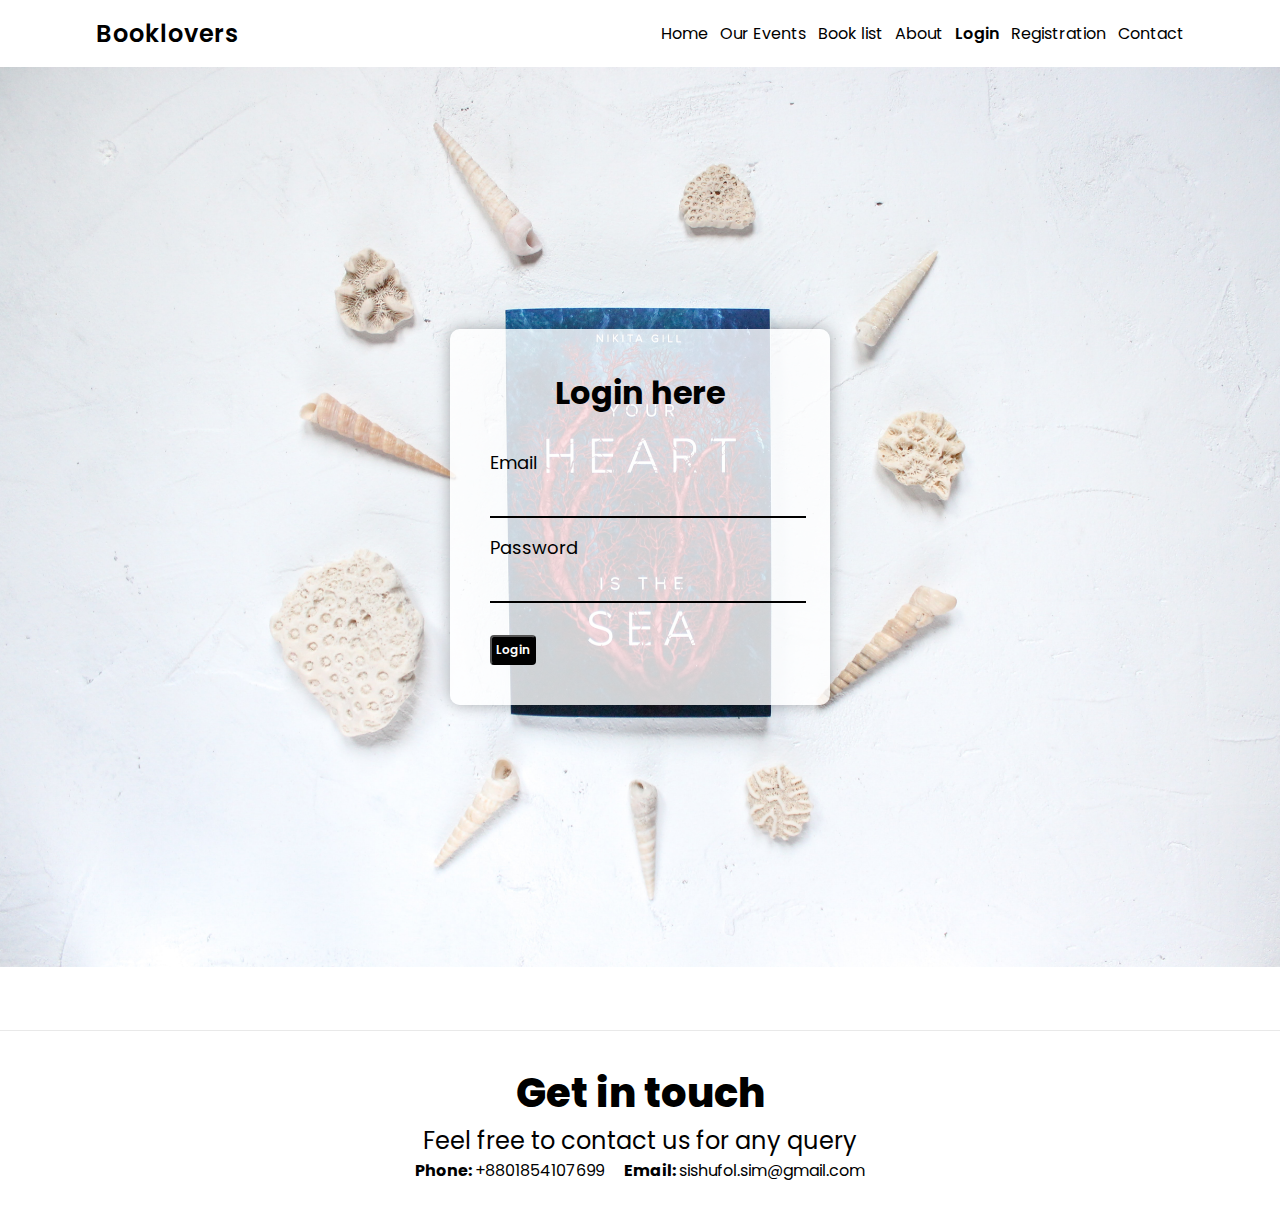
<file: login.html>
<!DOCTYPE html>
<html lang="en">

<head>
    <meta charset="UTF-8">
    <meta http-equiv="X-UA-Compatible" content="IE=edge">
    <meta name="viewport" content="width=device-width, initial-scale=1.0">
    <link rel="stylesheet" href="CSS/main.css">
    <link rel="preconnect" href="https://fonts.googleapis.com">
    <link rel="preconnect" href="https://fonts.gstatic.com" crossorigin>
    <link
        href="https://fonts.googleapis.com/css2?family=Poppins:ital,wght@0,100;0,200;0,300;0,400;0,500;0,600;0,700;0,800;0,900;1,300;1,600;1,700;1,800&display=swap"
        rel="stylesheet">
    <title>Login</title>
</head>

<body>
    <!-- NavigationBar -->
    <div class="nav-container" id="navbarId">
        <nav class="navbar">
            <div class="navbar-brand">
                <a href="index.html">Booklovers</a>
            </div>
            <ul class="navbar-nav">
                <li class="nav-item"><a class="nav-link" href="index.html">Home</a></li>
                <li class="nav-item"><a class="nav-link" href="events.html">Our Events</a></li>
                <li class="nav-item"><a class="nav-link" href="booklist.html">Book list</a></li>
                <li class="nav-item"><a class="nav-link" href="#">About</a></li>
                <li class="nav-item"><a class="nav-link active" href="login.html">Login</a></li>
                <li class="nav-item"><a class="nav-link" href="registration.html">Registration</a></li>
                <li class="nav-item"><a class="nav-link" href="#footer">Contact</a></li>
            </ul>
        </nav>
    </div>
    <div class="container">
        <div class="input-box">
            <div class="input-content">
                <h1 class="input-header">Login here</h1>
                <form class="input-form">
                    <label for="email">Email</label>
                    <input id="email" type="text">
                    <br>
                    <label for="password">Password</label>
                    <input id="password" type="password">
                    <br>
                    <button class="primary-btn">Login</button>
                    <br>
                </form>
            </div>

        </div>

    </div>
    <div class="footer" id="footer">
        <div class="container">
            <div class="footer-content">
                <div class="text-box">
                    <h2>Get in touch</h2>
                    <p>Feel free to contact us for any query</p>
                    <span><strong>Phone: </strong><a href="tel:+8801854107699">+8801854107699</a></span>
                    <span><strong>Email: </strong><a
                            href="mailto:sishufol.sim@gmail.com">sishufol.sim@gmail.com</a></span>
                </div>
            </div>
        </div>
    </div>
</body>

</html>
</file>
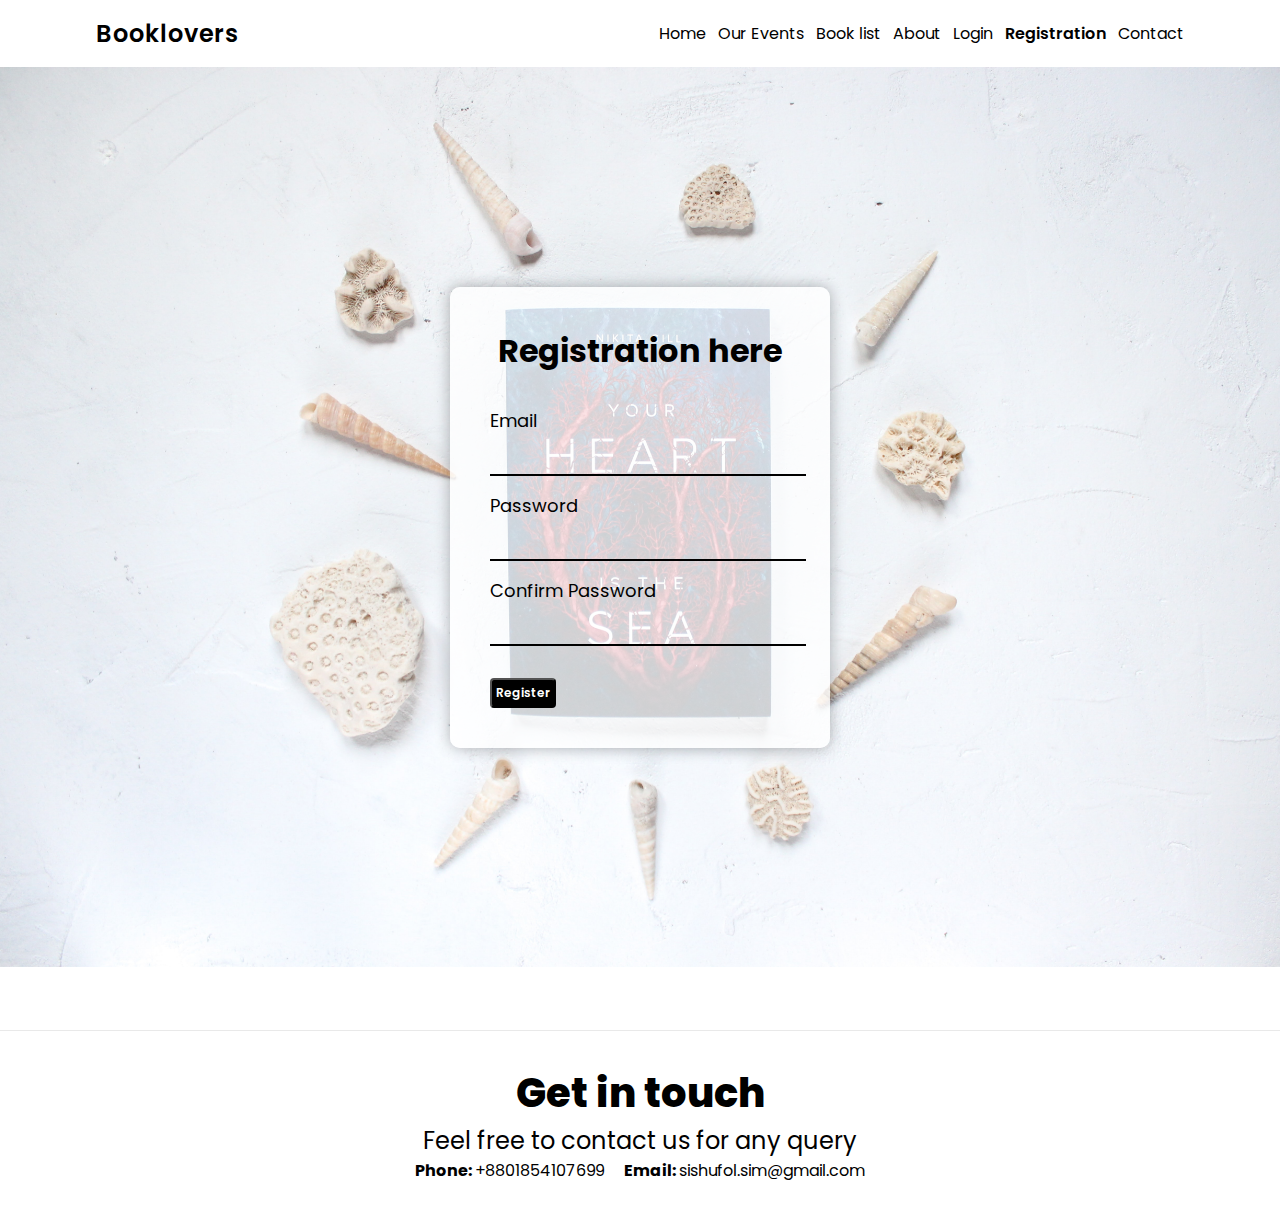
<file: registration.html>
<!DOCTYPE html>
<html lang="en">

<head>
    <meta charset="UTF-8">
    <meta http-equiv="X-UA-Compatible" content="IE=edge">
    <meta name="viewport" content="width=device-width, initial-scale=1.0">
    <link rel="stylesheet" href="CSS/main.css">
    <link rel="preconnect" href="https://fonts.googleapis.com">
    <link rel="preconnect" href="https://fonts.gstatic.com" crossorigin>
    <link
        href="https://fonts.googleapis.com/css2?family=Poppins:ital,wght@0,100;0,200;0,300;0,400;0,500;0,600;0,700;0,800;0,900;1,300;1,600;1,700;1,800&display=swap"
        rel="stylesheet">
    <title>Registration</title>
</head>

<body>
    <div>
        <!-- NavigationBar -->
        <div class="nav-container" id="navbarId">
            <nav class="navbar">
                <div class="navbar-brand">
                    <a href="index.html">Booklovers</a>
                </div>
                <ul class="navbar-nav">
                    <li class="nav-item"><a class="nav-link" href="index.html">Home</a></li>
                    <li class="nav-item"><a class="nav-link" href="events.html">Our Events</a></li>
                    <li class="nav-item"><a class="nav-link" href="booklist.html">Book list</a></li>
                    <li class="nav-item"><a class="nav-link" href="#">About</a></li>
                    <li class="nav-item"><a class="nav-link" href="login.html">Login</a></li>
                    <li class="nav-item"><a class="nav-link active" href="registration.html">Registration</a></li>
                    <li class="nav-item"><a class="nav-link" href="#footer">Contact</a></li>
                </ul>
            </nav>
        </div>
        <div class="container">
            <div class="input-box">
                <div class="input-content">
                    <h1 class="input-header">Registration here</h1>
                    <form class="input-form">
                        <label for="email">Email</label>
                        <input id="email" type="text">
                        <br>
                        <label for="password">Password</label>
                        <input id="password" type="password">
                        <br>
                        <label for="password2">Confirm Password</label>
                        <input id="password2" type="password">
                        <br>
                        <button class="primary-btn">Register</button>
                        <br>
                    </form>
                </div>

            </div>

        </div>
    </div>
    <div class="footer" id="footer">
        <div class="container">
            <div class="footer-content">
                <div class="text-box">
                    <h2>Get in touch</h2>
                    <p>Feel free to contact us for any query</p>
                    <span><strong>Phone: </strong><a href="tel:+8801854107699">+8801854107699</a></span>
                    <span><strong>Email: </strong><a
                            href="mailto:sishufol.sim@gmail.com">sishufol.sim@gmail.com</a></span>
                </div>
            </div>
        </div>
    </div>
</body>

</html>
</file>
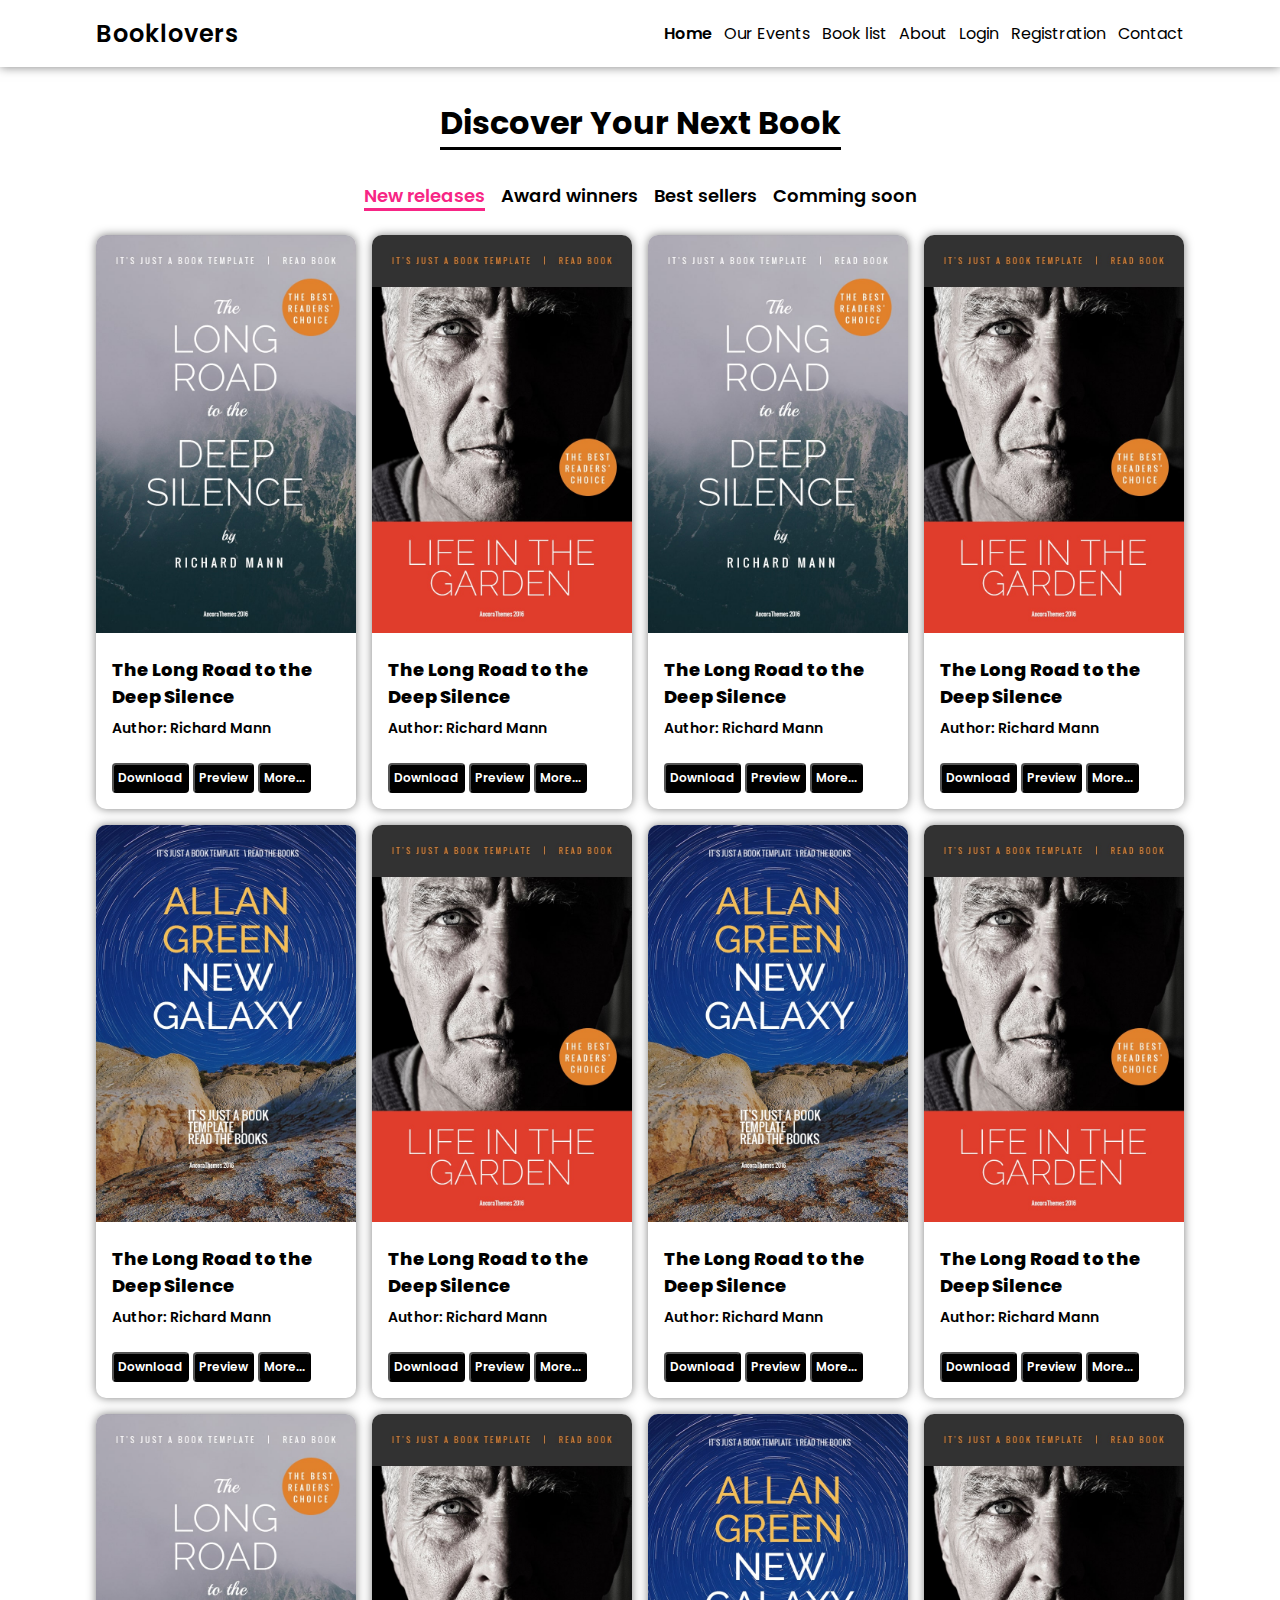
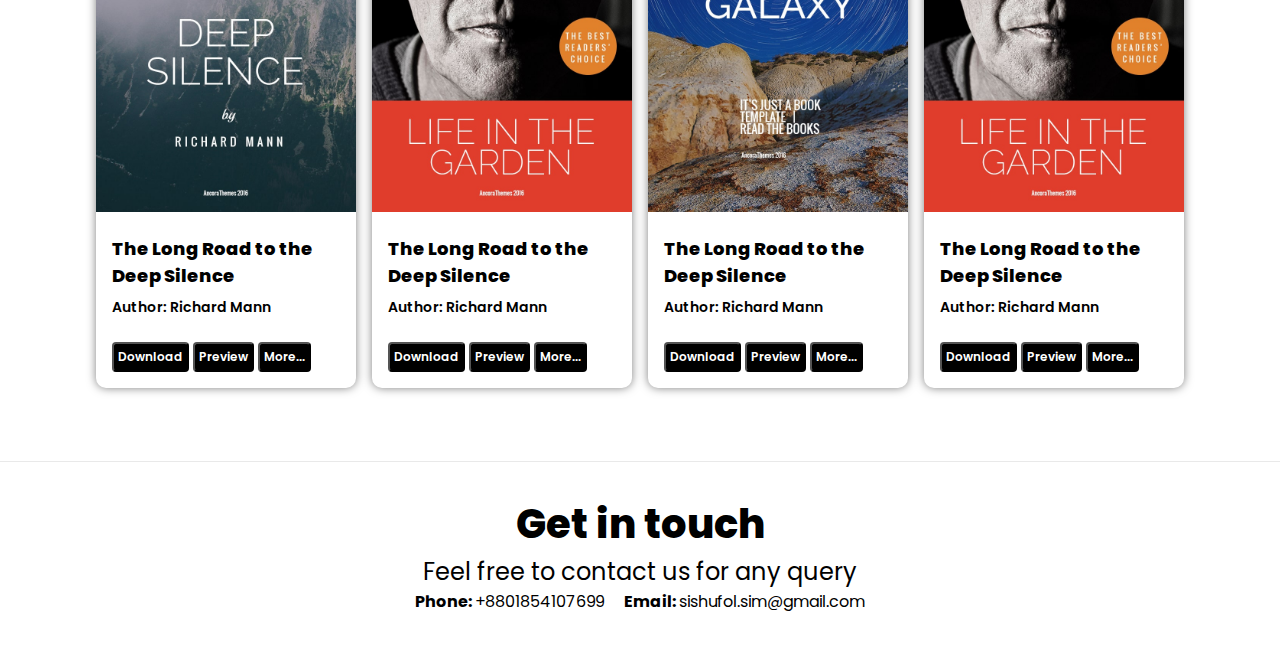
<file: html/booklist.html>
<!DOCTYPE html>
<html lang="en">

<head>
    <meta charset="UTF-8">
    <meta http-equiv="X-UA-Compatible" content="IE=edge">
    <meta name="viewport" content="width=device-width, initial-scale=1.0">
    <link rel="stylesheet" href="../CSS/main.css">
    <link rel="preconnect" href="https://fonts.googleapis.com">
    <link rel="preconnect" href="https://fonts.gstatic.com" crossorigin>
    <link
        href="https://fonts.googleapis.com/css2?family=Poppins:ital,wght@0,100;0,200;0,300;0,400;0,500;0,600;0,700;0,800;0,900;1,300;1,600;1,700;1,800&display=swap"
        rel="stylesheet">
    <title>Book list</title>
</head>

<body>
    <div class="nav-container" id="navbarId">
        <nav class="navbar">
            <div class="navbar-brand">
                <a href="index.html">Booklovers</a>
            </div>
            <ul class="navbar-nav">
                <li class="nav-item"><a class="nav-link active" href="index.html">Home</a></li>
                <li class="nav-item"><a class="nav-link" href="#">Our Events</a></li>
                <li class="nav-item"><a class="nav-link" href="booklist.html">Book list</a></li>
                <li class="nav-item"><a class="nav-link" href="#">About</a></li>
                <li class="nav-item"><a class="nav-link" href="login.html">Login</a></li>
                <li class="nav-item"><a class="nav-link" href="registration.html">Registration</a></li>
                <li class="nav-item"><a class="nav-link" href="#footer">Contact</a></li>
            </ul>
        </nav>
    </div>


    <!-- Book list -->
    <div id="book-category">
        <div class="title-box">
            <h1 class="">Discover Your Next Book</h1>
        </div>
        <nav class="category-container">
            <ul class="category-nav">
                <li class="category-nav-item"><a class="category-nav-link  category-active" href="#">New releases</a>
                </li>
                <li class="category-nav-item"><a class="category-nav-link" href="#">Award winners</a></li>
                <li class="category-nav-item"><a class="category-nav-link" href="booklist.html">Best sellers</a></li>
                <li class="category-nav-item"><a class="category-nav-link" href="#">Comming soon</a></li>
            </ul>
        </nav>
    </div>
    <div class="book-section">

        <!--Book Container -->
        <div class="book-container">
            <!-- Book images -->
            <div class="book-cover">
                <img src="../img/book1.jpg">
            </div>
            <div class="book-info-box">
                <!-- Book title and authors -->
                <div class="book-text-box">
                    <h2 class="book-title">The Long Road to the Deep Silence</h2>
                    <h4 class="book-author"><span>Author: </span>Richard Mann</h4>
                </div>
                <!-- Button -->
                <div class="book-btn">
                    <button class="primary-btn">Download</button>
                    <button class="primary-btn">Preview</button>
                    <button class="primary-btn">More...</button>
                </div>
            </div>
        </div>


        <!--Book Container -->
        <div class="book-container">
            <!-- Book images -->
            <div class="book-cover">
                <img src="../img/book2.jpg">
            </div>
            <div class="book-info-box">
                <!-- Book title and authors -->
                <div class="book-text-box">
                    <h2 class="book-title">The Long Road to the Deep Silence</h2>
                    <h4 class="book-author"><span>Author: </span>Richard Mann</h4>
                </div>
                <!-- Button -->
                <div class="book-btn">
                    <button class="primary-btn">Download</button>
                    <button class="primary-btn">Preview</button>
                    <button class="primary-btn">More...</button>
                </div>
            </div>
        </div>


        <!--Book Container -->
        <div class="book-container">
            <!-- Book images -->
            <div class="book-cover">
                <img src="../img/book1.jpg">
            </div>
            <div class="book-info-box">
                <!-- Book title and authors -->
                <div class="book-text-box">
                    <h2 class="book-title">The Long Road to the Deep Silence</h2>
                    <h4 class="book-author"><span>Author: </span>Richard Mann</h4>
                </div>
                <!-- Button -->
                <div class="book-btn">
                    <button class="primary-btn">Download</button>
                    <button class="primary-btn">Preview</button>
                    <button class="primary-btn">More...</button>
                </div>
            </div>
        </div>


        <!--Book Container -->
        <div class="book-container">
            <!-- Book images -->
            <div class="book-cover">
                <img src="../img/book2.jpg">
            </div>
            <div class="book-info-box">
                <!-- Book title and authors -->
                <div class="book-text-box">
                    <h2 class="book-title">The Long Road to the Deep Silence</h2>
                    <h4 class="book-author"><span>Author: </span>Richard Mann</h4>
                </div>
                <!-- Button -->
                <div class="book-btn">
                    <button class="primary-btn">Download</button>
                    <button class="primary-btn">Preview</button>
                    <button class="primary-btn">More...</button>
                </div>
            </div>
        </div>


        <!--Book Container -->
        <div class="book-container">
            <!-- Book images -->
            <div class="book-cover">
                <img src="../img/book3.jpg">
            </div>
            <div class="book-info-box">
                <!-- Book title and authors -->
                <div class="book-text-box">
                    <h2 class="book-title">The Long Road to the Deep Silence</h2>
                    <h4 class="book-author"><span>Author: </span>Richard Mann</h4>
                </div>
                <!-- Button -->
                <div class="book-btn">
                    <button class="primary-btn">Download</button>
                    <button class="primary-btn">Preview</button>
                    <button class="primary-btn">More...</button>
                </div>
            </div>
        </div>


        <!--Book Container -->
        <div class="book-container">
            <!-- Book images -->
            <div class="book-cover">
                <img src="../img/book2.jpg">
            </div>
            <div class="book-info-box">
                <!-- Book title and authors -->
                <div class="book-text-box">
                    <h2 class="book-title">The Long Road to the Deep Silence</h2>
                    <h4 class="book-author"><span>Author: </span>Richard Mann</h4>
                </div>
                <!-- Button -->
                <div class="book-btn">
                    <button class="primary-btn">Download</button>
                    <button class="primary-btn">Preview</button>
                    <button class="primary-btn">More...</button>
                </div>
            </div>
        </div>


        <!--Book Container -->
        <div class="book-container">
            <!-- Book images -->
            <div class="book-cover">
                <img src="../img/book3.jpg">
            </div>
            <div class="book-info-box">
                <!-- Book title and authors -->
                <div class="book-text-box">
                    <h2 class="book-title">The Long Road to the Deep Silence</h2>
                    <h4 class="book-author"><span>Author: </span>Richard Mann</h4>
                </div>
                <!-- Button -->
                <div class="book-btn">
                    <button class="primary-btn">Download</button>
                    <button class="primary-btn">Preview</button>
                    <button class="primary-btn">More...</button>
                </div>
            </div>
        </div>


        <!--Book Container -->
        <div class="book-container">
            <!-- Book images -->
            <div class="book-cover">
                <img src="../img/book2.jpg">
            </div>
            <div class="book-info-box">
                <!-- Book title and authors -->
                <div class="book-text-box">
                    <h2 class="book-title">The Long Road to the Deep Silence</h2>
                    <h4 class="book-author"><span>Author: </span>Richard Mann</h4>
                </div>
                <!-- Button -->
                <div class="book-btn">
                    <button class="primary-btn">Download</button>
                    <button class="primary-btn">Preview</button>
                    <button class="primary-btn">More...</button>
                </div>
            </div>
        </div>


        <!--Book Container -->
        <div class="book-container">
            <!-- Book images -->
            <div class="book-cover">
                <img src="../img/book1.jpg">
            </div>
            <div class="book-info-box">
                <!-- Book title and authors -->
                <div class="book-text-box">
                    <h2 class="book-title">The Long Road to the Deep Silence</h2>
                    <h4 class="book-author"><span>Author: </span>Richard Mann</h4>
                </div>
                <!-- Button -->
                <div class="book-btn">
                    <button class="primary-btn">Download</button>
                    <button class="primary-btn">Preview</button>
                    <button class="primary-btn">More...</button>
                </div>
            </div>
        </div>


        <!--Book Container -->
        <div class="book-container">
            <!-- Book images -->
            <div class="book-cover">
                <img src="../img/book2.jpg">
            </div>
            <div class="book-info-box">
                <!-- Book title and authors -->
                <div class="book-text-box">
                    <h2 class="book-title">The Long Road to the Deep Silence</h2>
                    <h4 class="book-author"><span>Author: </span>Richard Mann</h4>
                </div>
                <!-- Button -->
                <div class="book-btn">
                    <button class="primary-btn">Download</button>
                    <button class="primary-btn">Preview</button>
                    <button class="primary-btn">More...</button>
                </div>
            </div>
        </div>


        <!--Book Container -->
        <div class="book-container">
            <!-- Book images -->
            <div class="book-cover">
                <img src="../img/book3.jpg">
            </div>
            <div class="book-info-box">
                <!-- Book title and authors -->
                <div class="book-text-box">
                    <h2 class="book-title">The Long Road to the Deep Silence</h2>
                    <h4 class="book-author"><span>Author: </span>Richard Mann</h4>
                </div>
                <!-- Button -->
                <div class="book-btn">
                    <button class="primary-btn">Download</button>
                    <button class="primary-btn">Preview</button>
                    <button class="primary-btn">More...</button>
                </div>
            </div>
        </div>


        <!--Book Container -->
        <div class="book-container">
            <!-- Book images -->
            <div class="book-cover">
                <img src="../img/book2.jpg">
            </div>
            <div class="book-info-box">
                <!-- Book title and authors -->
                <div class="book-text-box">
                    <h2 class="book-title">The Long Road to the Deep Silence</h2>
                    <h4 class="book-author"><span>Author: </span>Richard Mann</h4>
                </div>
                <!-- Button -->
                <div class="book-btn">
                    <button class="primary-btn">Download</button>
                    <button class="primary-btn">Preview</button>
                    <button class="primary-btn">More...</button>
                </div>
            </div>
        </div>


    </div>
    <div class="footer" id="footer">
        <div class="container">
            <div class="footer-content">
                <div class="text-box">
                    <h2>Get in touch</h2>
                    <p>Feel free to contact us for any query</p>
                    <span><strong>Phone: </strong><a href="tel:+8801854107699">+8801854107699</a></span>
                    <span><strong>Email: </strong><a
                            href="mailto:sishufol.sim@gmail.com">sishufol.sim@gmail.com</a></span>
                </div>
            </div>
        </div>
    </div>
</body>

</html>
</file>
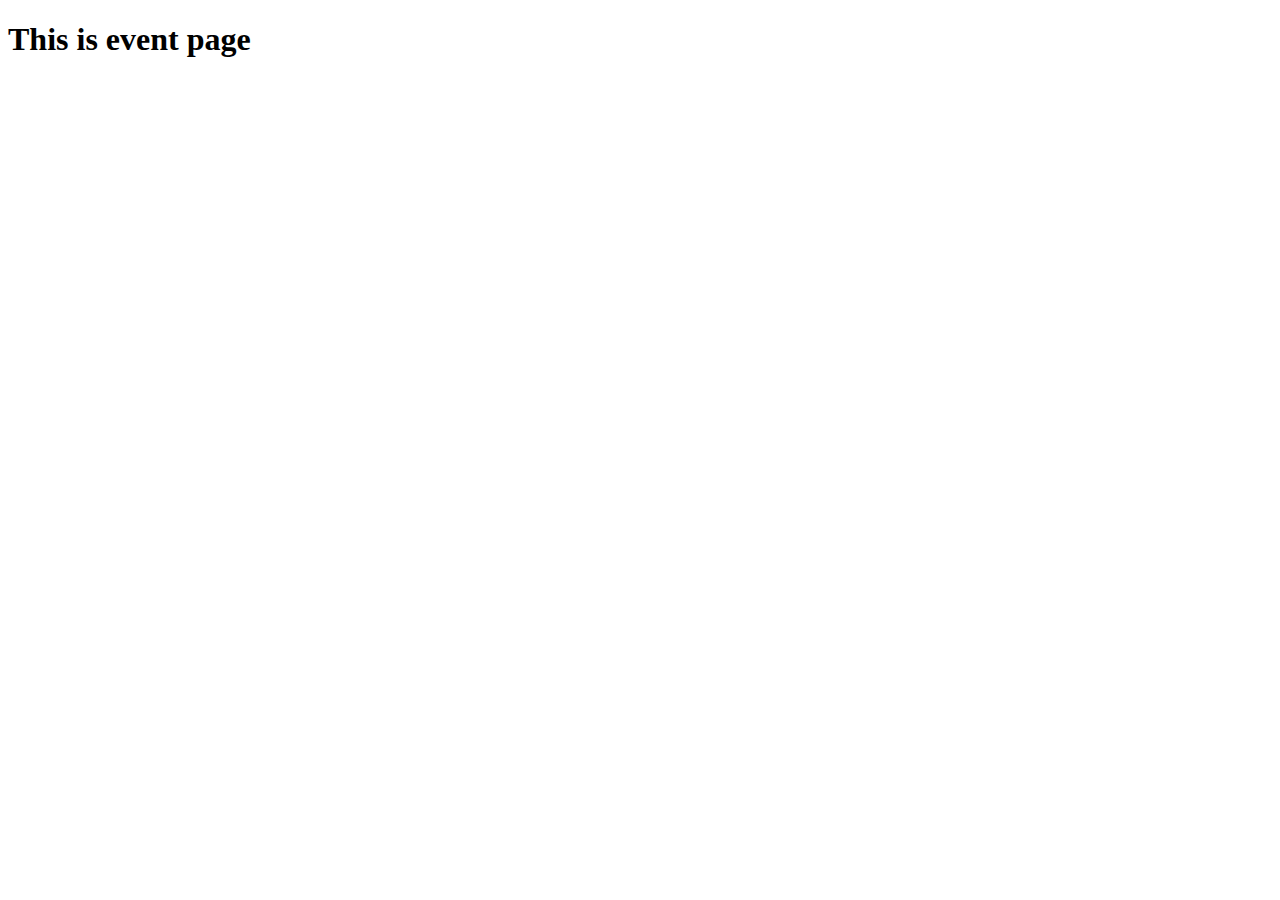
<file: html/events.html>
<!DOCTYPE html>
<html lang="en">
<head>
    <meta charset="UTF-8">
    <meta http-equiv="X-UA-Compatible" content="IE=edge">
    <meta name="viewport" content="width=device-width, initial-scale=1.0">
    <title>Document</title>
</head>
<body>
    <h1>This is event page</h1>
</body>
</html>
</file>
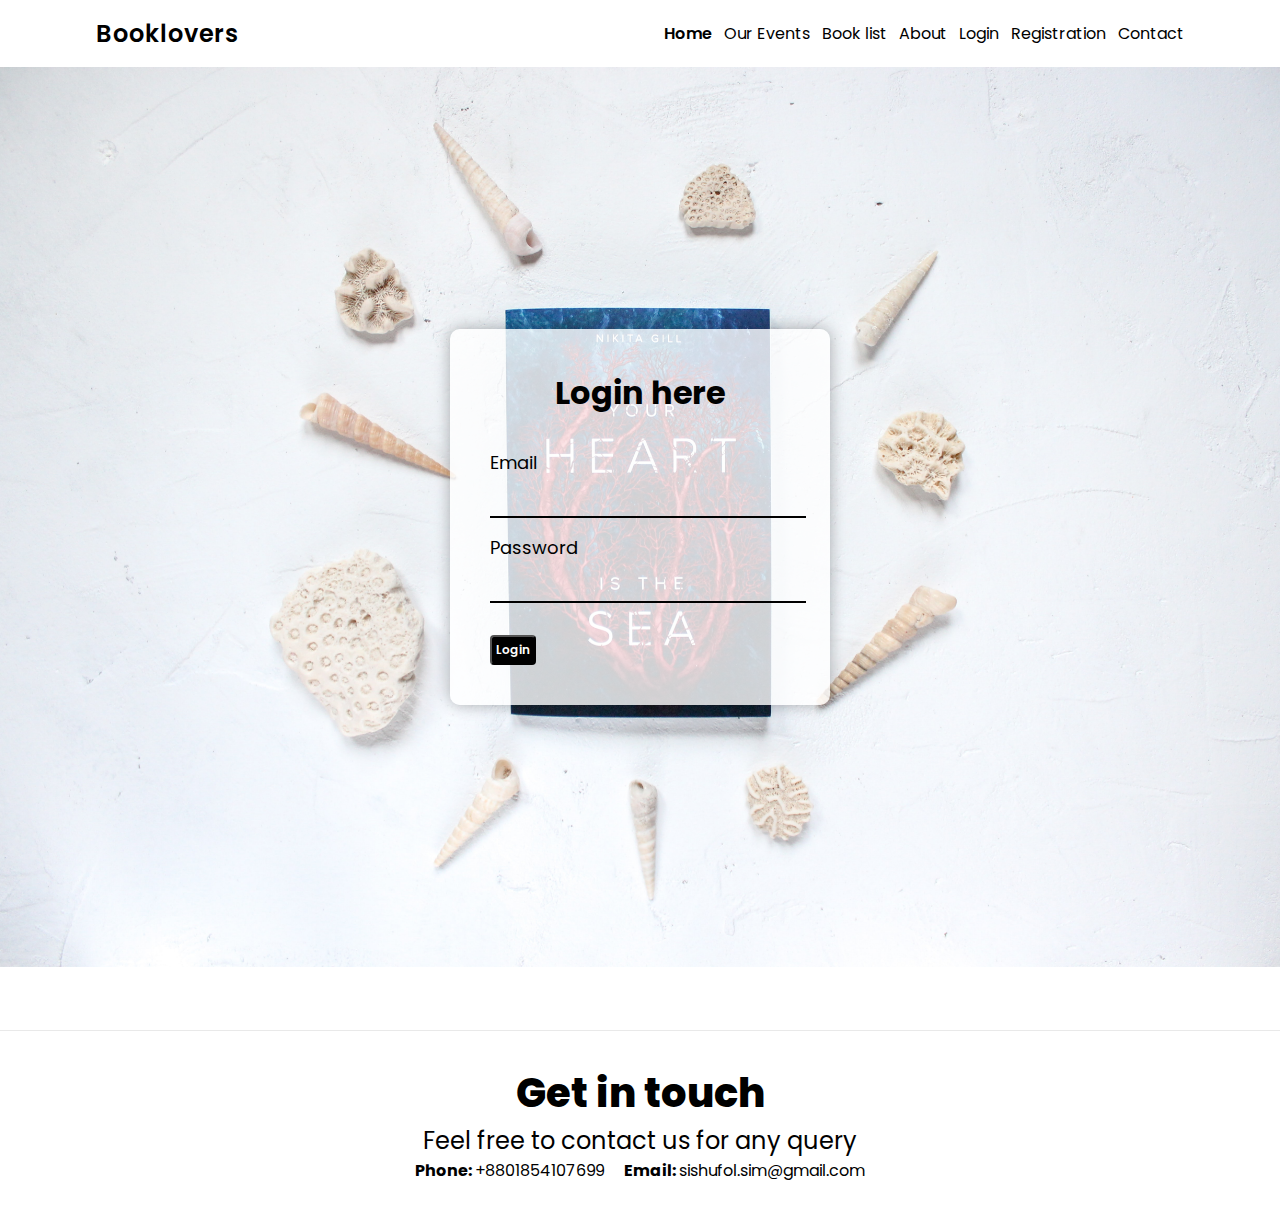
<file: html/login.html>
<!DOCTYPE html>
<html lang="en">

<head>
    <meta charset="UTF-8">
    <meta http-equiv="X-UA-Compatible" content="IE=edge">
    <meta name="viewport" content="width=device-width, initial-scale=1.0">
    <link rel="stylesheet" href="../CSS/main.css">
    <link rel="preconnect" href="https://fonts.googleapis.com">
    <link rel="preconnect" href="https://fonts.gstatic.com" crossorigin>
    <link
        href="https://fonts.googleapis.com/css2?family=Poppins:ital,wght@0,100;0,200;0,300;0,400;0,500;0,600;0,700;0,800;0,900;1,300;1,600;1,700;1,800&display=swap"
        rel="stylesheet">
    <title>Login</title>
</head>

<body>
    <!-- NavigationBar -->
    <div class="nav-container" id="navbarId">
        <nav class="navbar">
            <div class="navbar-brand">
                <a href="index.html">Booklovers</a>
            </div>
            <ul class="navbar-nav">
                <li class="nav-item"><a class="nav-link active" href="index.html">Home</a></li>
                <li class="nav-item"><a class="nav-link" href="#">Our Events</a></li>
                <li class="nav-item"><a class="nav-link" href="booklist.html">Book list</a></li>
                <li class="nav-item"><a class="nav-link" href="#">About</a></li>
                <li class="nav-item"><a class="nav-link" href="login.html">Login</a></li>
                <li class="nav-item"><a class="nav-link" href="registration.html">Registration</a></li>
                <li class="nav-item"><a class="nav-link" href="#footer">Contact</a></li>
            </ul>
        </nav>
    </div>
    <div class="container">
        <div class="input-box">
            <div class="input-content">
                <h1 class="input-header">Login here</h1>
                <form class="input-form">
                    <label for="email">Email</label>
                    <input id="email" type="text">
                    <br>
                    <label for="password">Password</label>
                    <input id="password" type="password">
                    <br>
                    <button class="primary-btn">Login</button>
                    <br>
                </form>
            </div>

        </div>

    </div>
    <div class="footer" id="footer">
        <div class="container">
            <div class="footer-content">
                <div class="text-box">
                    <h2>Get in touch</h2>
                    <p>Feel free to contact us for any query</p>
                    <span><strong>Phone: </strong><a href="tel:+8801854107699">+8801854107699</a></span>
                    <span><strong>Email: </strong><a
                            href="mailto:sishufol.sim@gmail.com">sishufol.sim@gmail.com</a></span>
                </div>
            </div>
        </div>
    </div>
</body>

</html>
</file>
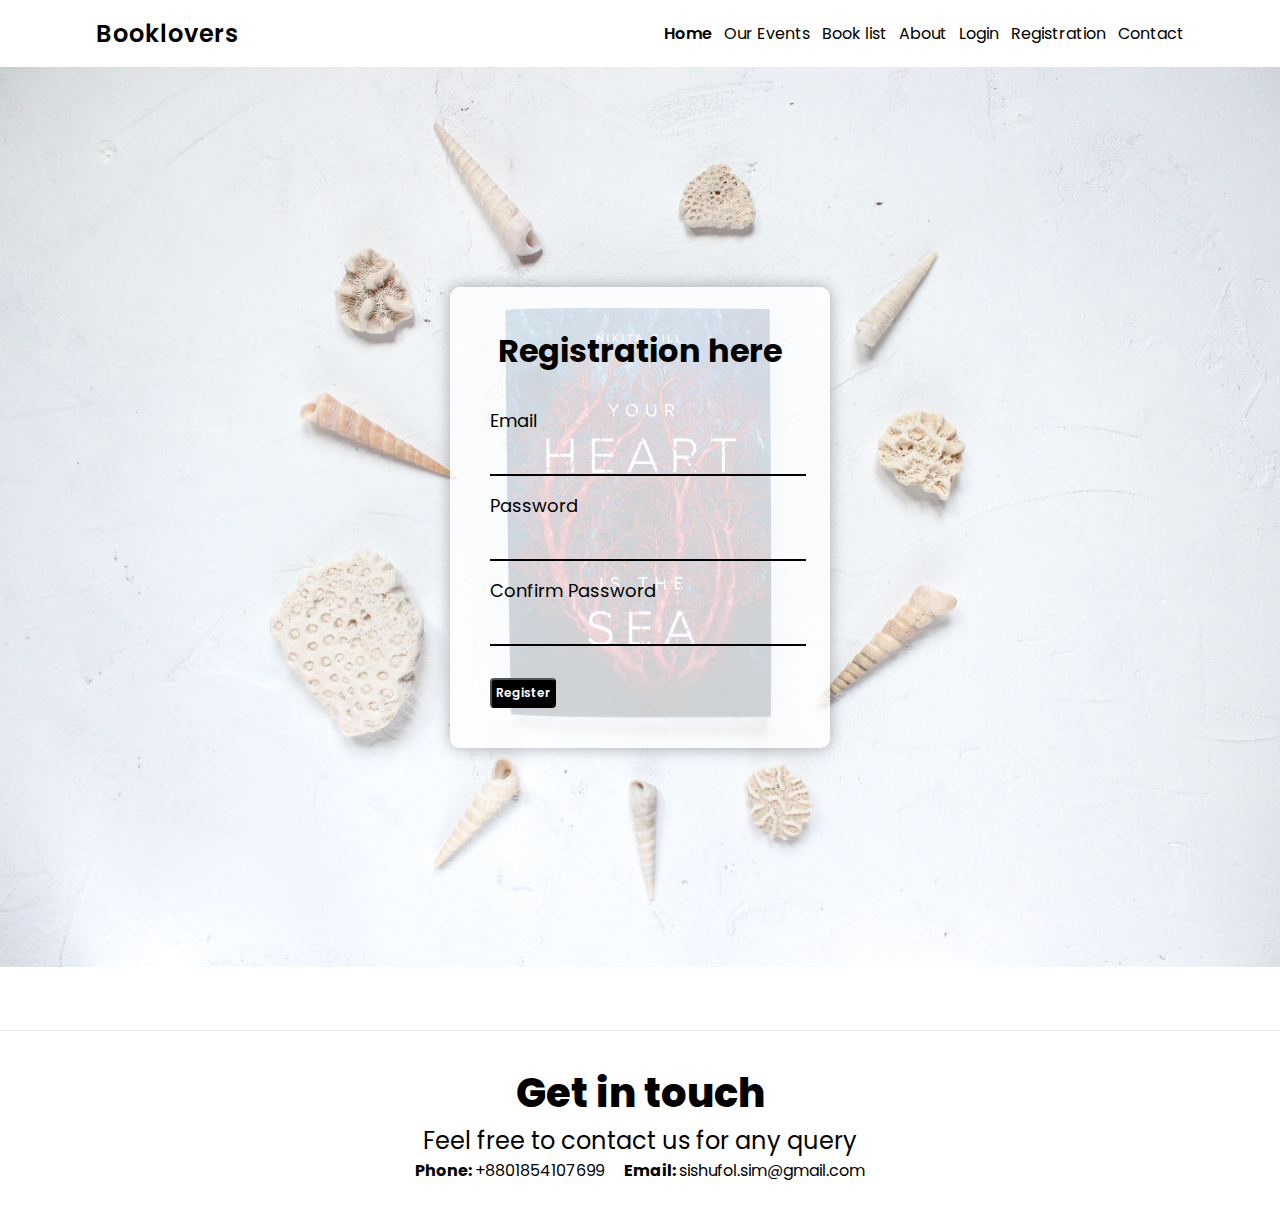
<file: html/registration.html>
<!DOCTYPE html>
<html lang="en">

<head>
    <meta charset="UTF-8">
    <meta http-equiv="X-UA-Compatible" content="IE=edge">
    <meta name="viewport" content="width=device-width, initial-scale=1.0">
    <link rel="stylesheet" href="../CSS/main.css">
    <link rel="preconnect" href="https://fonts.googleapis.com">
    <link rel="preconnect" href="https://fonts.gstatic.com" crossorigin>
    <link
        href="https://fonts.googleapis.com/css2?family=Poppins:ital,wght@0,100;0,200;0,300;0,400;0,500;0,600;0,700;0,800;0,900;1,300;1,600;1,700;1,800&display=swap"
        rel="stylesheet">
    <title>Registration</title>
</head>

<body>
    <div>
        <!-- NavigationBar -->
        <div class="nav-container" id="navbarId">
            <nav class="navbar">
                <div class="navbar-brand">
                    <a href="index.html">Booklovers</a>
                </div>
                <ul class="navbar-nav">
                    <li class="nav-item"><a class="nav-link active" href="index.html">Home</a></li>
                    <li class="nav-item"><a class="nav-link" href="#">Our Events</a></li>
                    <li class="nav-item"><a class="nav-link" href="booklist.html">Book list</a></li>
                    <li class="nav-item"><a class="nav-link" href="#">About</a></li>
                    <li class="nav-item"><a class="nav-link" href="login.html">Login</a></li>
                    <li class="nav-item"><a class="nav-link" href="registration.html">Registration</a></li>
                    <li class="nav-item"><a class="nav-link" href="#footer">Contact</a></li>
                </ul>
            </nav>
        </div>
        <div class="container">
            <div class="input-box">
                <div class="input-content">
                    <h1 class="input-header">Registration here</h1>
                    <form class="input-form">
                        <label for="email">Email</label>
                        <input id="email" type="text">
                        <br>
                        <label for="password">Password</label>
                        <input id="password" type="password">
                        <br>
                        <label for="password2">Confirm Password</label>
                        <input id="password2" type="password">
                        <br>
                        <button class="primary-btn">Register</button>
                        <br>
                    </form>
                </div>

            </div>

        </div>
    </div>
    <div class="footer" id="footer">
        <div class="container">
            <div class="footer-content">
                <div class="text-box">
                    <h2>Get in touch</h2>
                    <p>Feel free to contact us for any query</p>
                    <span><strong>Phone: </strong><a href="tel:+8801854107699">+8801854107699</a></span>
                    <span><strong>Email: </strong><a
                            href="mailto:sishufol.sim@gmail.com">sishufol.sim@gmail.com</a></span>
                </div>
            </div>
        </div>
    </div>
</body>

</html>
</file>
<file: CSS/main.css>
*,
body {
  margin: 0;
  padding: 0;
  font-family: "Poppins", sans-serif;
}

/* Navbar section */
#navbarId {
  background-color: #fff;
  padding: 16px 0px;
  z-index: 999;
  box-shadow: 0 0 10px rgba(0, 0, 0, 0.5);
  transition: all 0.5s ease;
}

.navbar {
  display: flex;
  justify-content: space-between;
  align-items: center;
  width: 85%;
  margin: 0 auto;
}

.navbar-brand {
  text-decoration: none;
  font-size: 24px;
  font-weight: 600;
  letter-spacing: 1px;
}

.navbar-brand a {
  display: inline-block;
  text-decoration: none;
  color: #000;
}

.nav-item {
  display: inline-block;
}
.nav-link {
  text-decoration: none;
  margin-right: 8px;
  color: #000;
  transition: all 0.2s ease;
}
.nav-item:last-child .nav-link {
  margin-right: 0px;
}

.nav-item:hover .nav-link {
  border-bottom: 3px solid #000;
  font-weight: 600;
}

/* Header */

.header {
  background-image: linear-gradient(rgba(0, 0, 0, 0.5), rgba(0, 0, 0, 0.5)),
    url("../img/header 1.jpg");
  height: 90vh;
  background-position: center;
  background-repeat: no-repeat;
  background-size: cover;
  position: relative;
  margin-bottom: 32px;
}
.header-content {
  background-color: #fff !important;
  z-index: 999;
}

.header-content .text-box {
  position: absolute;
  top: 50%;
  left: 50%;
  transform: translate(-50%, -50%);
  text-align: center;
  color: #fff;
  box-shadow: 0 5px 15px rgba(255, 255, 255, 0.3);
  padding: 20px;
}
.header-content .text-box h1 {
  font-size: 42px;
  font-weight: 800;
}
.header-content .text-box p {
  font-size: 18px;
  font-weight: 500;
  margin: 10px 0px;
}

/* book-section */

/* book category */
#book-category {
  text-align: center;
  margin-top: 32px;
}
.category-container {
  display: inline-block;
  margin-bottom: 16px;
}
.category-nav {
  display: flex;
  justify-content: center;
  align-items: center;
}
.category-nav-item {
  text-decoration: none;
  list-style: none;
  margin: 0 8px;
}
.category-nav-link {
  text-decoration: none;
  font-weight: 600;
  font-size: 18px;
  color: #000;
  transition: all 0.2s ease;
}

.category-nav-item:hover .category-nav-link {
  border-bottom: 3px solid #f72585;
  font-weight: 600;
}

/* book item */
.book-section {
  width: 85%;
  margin: 0 auto;
  display: grid;
  grid-template-columns: auto auto auto auto;
  gap: 16px;
  padding: 10px;
}

.book-container {
  background-color: #fff;
  box-shadow: 0 0 10px rgba(0, 0, 0, 0.5);
  border-radius: 10px;
  overflow: hidden;
  position: relative;
}

.book-cover {
  width: 100%;
}
.book-cover img {
  width: 100%;
}

.book-info-box {
  padding: 16px 16px;
  position: relative;
  top: 0;
  left: 0;
}
.book-btn {
  position: relative;
}

.book-text-box .book-title {
  font-size: 18px;
  font-weight: 800;
  margin-bottom: 8px;
}
.book-text-box .book-author {
  font-size: 14px;
  font-weight: 600;
  margin-bottom: 8px;
}
/* .book-btn {
  text-align: center;
} */
.primary-btn {
  display: inline-block;
  padding: 4px 4px;
  background-color: #000;
  color: #fff;
  text-decoration: none;
  font-size: 12px;
  font-weight: 600;
  border-radius: 4px;
  margin-top: 16px;
  transition: all 0.5s ease;
}
.primary-btn:hover,
.primary-btn:active {
  background-color: #fff;
  color: #000;
  border: 1px solid #000;
}
.secondary-btn {
  display: inline-block;
  padding: 8px 4px;
  background-color: #f72585;
  color: #fff;
  text-decoration: none;
  font-size: 14px;
  font-weight: 600;
  border-radius: 4px;
  margin-top: 16px;
  transition: all 0.5s ease;
}
.secondary-btn:hover {
  background-color: #fff;
  color: #f72585;
  border: 1px solid #f72585;
}

/* login and registration section */

.input-box {
  width: 100%;
  height: 100vh;
  display: flex;
  justify-content: center;
  align-items: center;
  background-image: url("../img/formbg.jpg");
  background-position: center;
  background-repeat: no-repeat;
  background-size: cover;
}
.input-content {
  background-color: rgba(255, 255, 255, 0.8);
  padding: 40px;
  border-radius: 10px;
  width: 300px;
  box-shadow: 0 0 15px rgba(0, 0, 0, 0.3);
}
.input-header {
  text-align: center;
  margin-bottom: 32px;
}
.input-content .input-form label {
  display: block;
  font-size: 18px;
}
.input-content .input-form input {
  width: 100%;
  height: 40px;
  border: none;
  border-bottom: 2px solid #000;
  margin-bottom: 16px;
  padding: 0px 8px;
  background-color: transparent;
  transition: all 0.5s ease;
}
.input-content .input-form input:focus {
  outline: none;
  border-bottom: 2px solid #f72585;
}

/* Footer */
.footer {
  margin-top: 64px;
  background-color: #fff;
  z-index: 999;
  box-shadow: 0 0 1px rgba(0, 0, 0, 0.5);
  transition: all 0.5s ease;
  text-align: center;
  padding: 32px 0px;
}

.footer-content .text-box h2 {
  font-size: 40px;
  font-weight: 800;
}
.footer-content .text-box p {
  font-size: 24px;
  font-weight: 400;
}

.footer-content .text-box span {
  margin-left: 8px;
  margin-right: 8px;
}
.footer-content .text-box span a {
  text-decoration: none;
  color: #000;
}
/* sharedable */
.active {
  font-weight: 600;
}
.category-active {
  border-bottom: 3px solid #f72585;
  color: #f72585;
}
.title-box {
  display: block;
  text-align: center;
  margin-bottom: 32px;
}
.title-box h1 {
  display: inline-block;
  border-bottom: 3px solid #000;
}

/* responsive */
@media screen and (max-width: 1236px) {
  .book-section {
    grid-template-columns: auto auto auto;
  }
}
@media screen and (max-width: 768px) {
  .navbar {
    flex-direction: column;
    justify-content: center;
    align-items: center;
    text-align: center;
  }
  .primary-btn {
    padding: 4px 4px;
    font-size: 12px;
  }
  .nav-item {
    display: block;
  }
  .header-content .text-box h1 {
    font-size: 32px;
  }
  .header-content .text-box p {
    font-size: 16px;
  }
  .book-section {
    grid-template-columns: auto auto;
  }
  .book-text-box .book-title {
    font-size: 16px;
  }
  .book-text-box .book-author {
    font-size: 12px;
  }
  .input-content {
    margin: 0 10px;
  }
  .footer-content .text-box h2 {
    font-size: 32px;
  }
  .footer-content .text-box p {
    font-size: 18px;
  }
}

@media screen and (max-width: 480px) {
  .footer-content .text-box span {
    margin-left: 0px;
    margin-right: 0px;
    display: block;
    font-size: 14px;
  }
  .header-content .text-box h1 {
    font-size: 24px;
  }
  .header-content .text-box p {
    font-size: 14px;
  }
  .category-nav-link {
    font-size: 10px;
  }
  .book-section {
    grid-template-columns: auto;
  }
  .book-text-box .book-title {
    font-size: 14px;
  }
  .book-text-box .book-author {
    font-size: 10px;
  }
  .footer-content .text-box h2 {
    font-size: 24px;
  }
  .footer-content .text-box p {
    font-size: 14px;
  }
}
</file>
